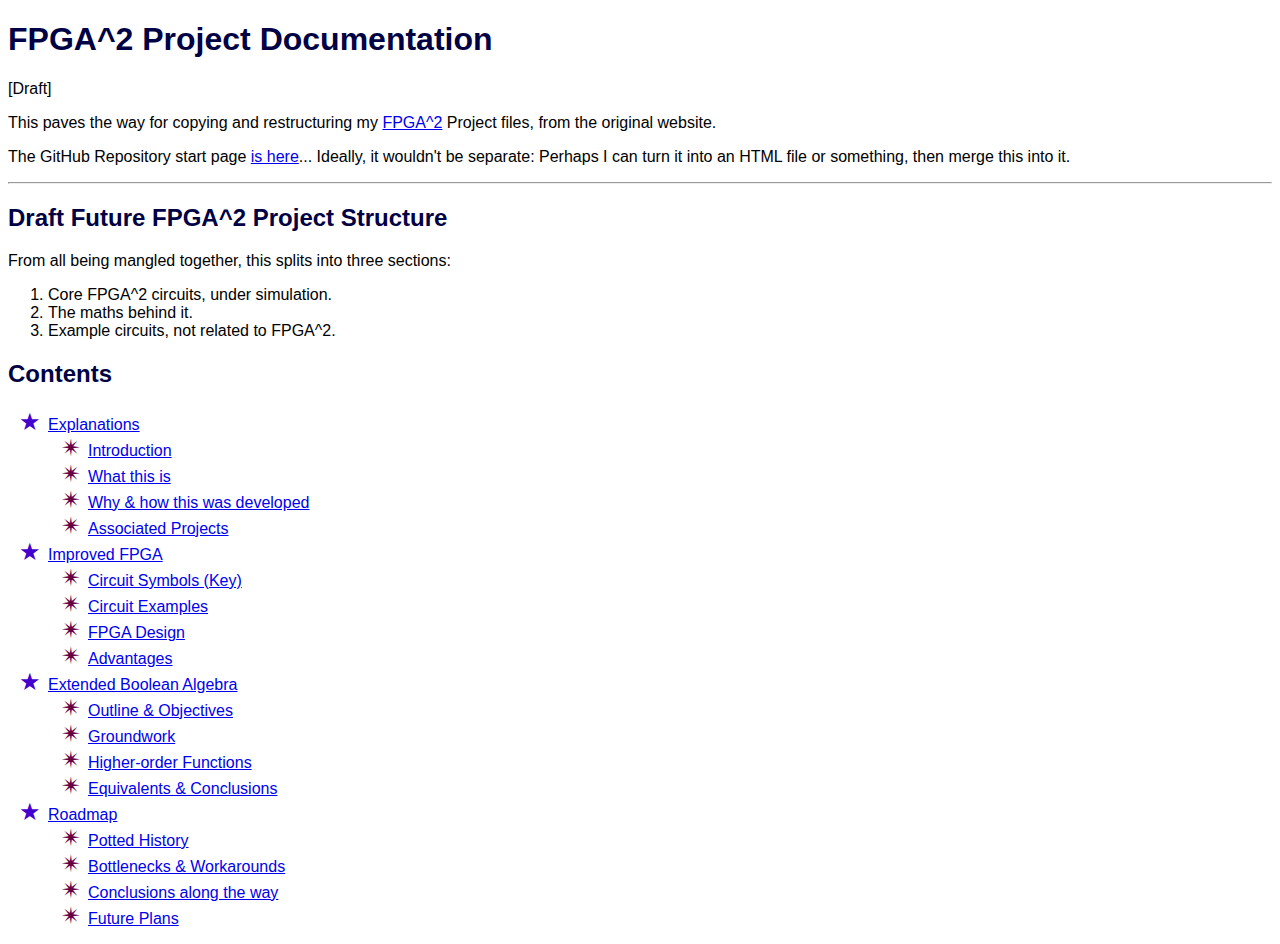
<file: docs/index.html>
<!DOCTYPE html>
<HTML lang="en-GB"><HEAD>
<!--Online name /FPGA/docs/index.html-->
<TITLE>Main Documentation</TITLE>
<META charset="utf-8">
<META name="viewport" content="width=device-width, initial-scale=1">
<LINK rel="stylesheet" href="fpga.css" type="text/css">
</HEAD><BODY>
<H1>FPGA^2 Project Documentation</H1> [Draft]

<P>This paves the way for copying and restructuring my
<A href="http://freedom.is/svg">FPGA^2</A> Project files, from the original website.
<P>The GitHub Repository start page <A href="https://github.com/RobinHodson/FPGA">is here</A>...
Ideally, it wouldn't be separate: Perhaps I can turn it into an HTML file or something, then merge this into it.

<HR>

<H2>Draft Future FPGA^2 Project Structure</H2>

<P>From all being mangled together, this splits into three sections:
<OL>
<LI>Core FPGA^2 circuits, under simulation.
<LI>The maths behind it.
<LI>Example circuits, not related to FPGA^2.
</OL>

<H2>Contents</H2>

<UL>

<LI><A href="explain.html">Explanations</A>
<UL>
<LI><A href="explain.html#intro">Introduction</A>
<LI><A href="explain.html#what">What this is</A>
<LI><A href="explain.html#why">Why &amp; how this was developed</A>
<LI><A href="explain.html#associated">Associated Projects</A>
</UL>

<LI><A href="design.html">Improved FPGA</A>
<UL>
<LI><A href="design.html#key">Circuit Symbols (Key)</A>
<LI><A href="design.html#examples">Circuit Examples</A>
<LI><A href="design.html#design">FPGA Design</A>
<LI><A href="design.html#advantages">Advantages</A>
</UL>

<LI><A href="algebra.html">Extended Boolean Algebra</A>
<UL>
<LI><A href="algebra.html#objectives">Outline &amp; Objectives</A>
<LI><A href="algebra.html#groundwork">Groundwork</A>
<LI><A href="algebra.html#higher">Higher-order Functions</A>
<LI><A href="algebra.html#conclusions">Equivalents &amp; Conclusions</A>
</UL>

<LI><A href="roadmap.html">Roadmap</A>
<UL>
<LI><A href="roadmap.html#history">Potted History</A>
<LI><A href="roadmap.html#bottlenecks">Bottlenecks &amp; Workarounds</A>
<LI><A href="roadmap.html#conclusions">Conclusions along the way</A>
<LI><A href="roadmap.html#future">Future Plans</A>
</UL>

</UL>

</BODY></HTML>
</file>
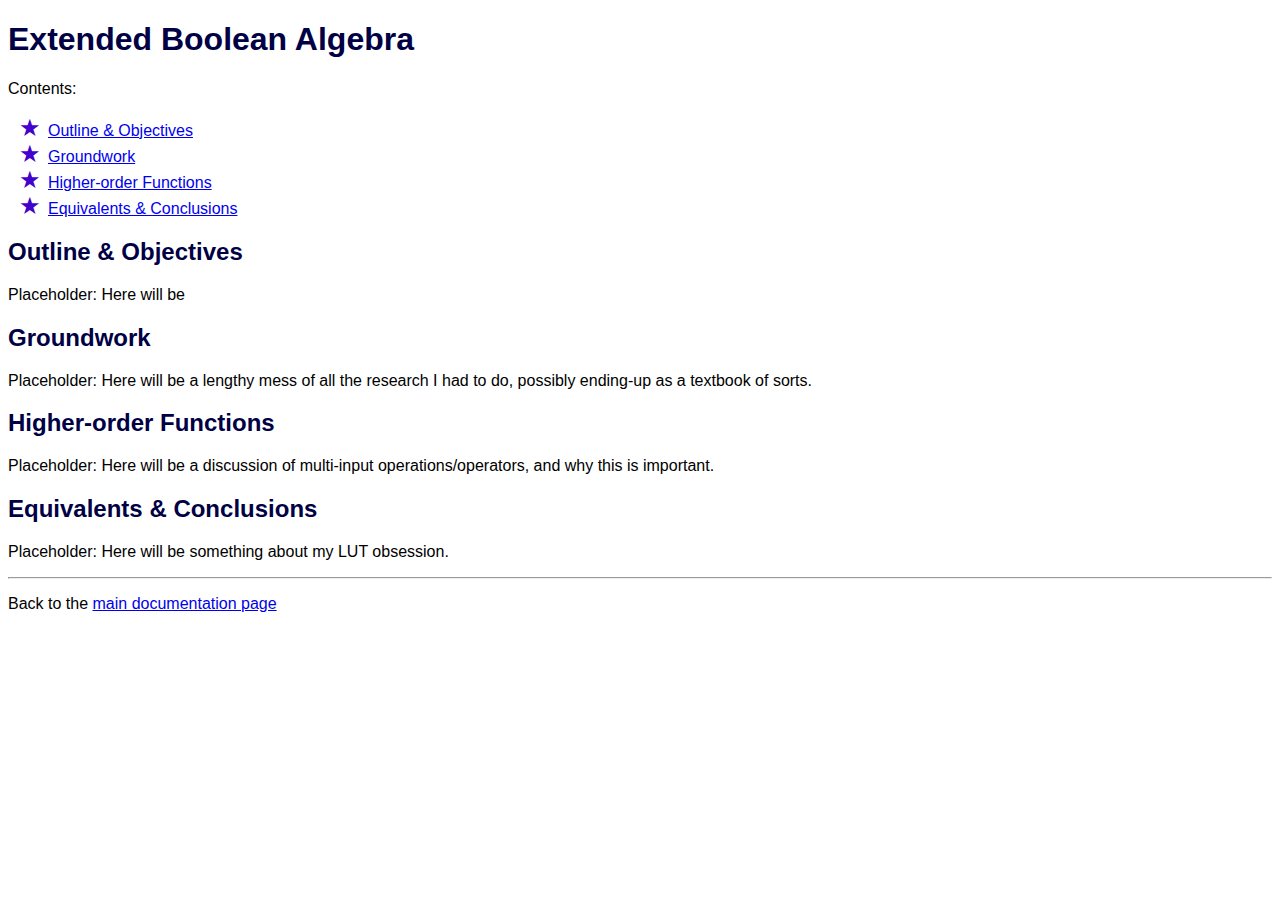
<file: docs/algebra.html>
<!DOCTYPE html>
<HTML lang="en-GB"><HEAD>
<!--Online name /FPGA/docs/algebra.html-->
<TITLE>Algebraic story</TITLE>
<META charset="utf-8">
<META name="viewport" content="width=device-width, initial-scale=1">
<LINK rel="stylesheet" href="fpga.css" type="text/css">
</HEAD><BODY>
<H1>Extended Boolean Algebra</H1>
<P>Contents:
<UL>
<LI><A href="#objectives">Outline &amp; Objectives</A>
<LI><A href="#groundwork">Groundwork</A>
<LI><A href="#higher">Higher-order Functions</A>
<LI><A href="#conclusions">Equivalents &amp; Conclusions</A>
</UL>
<H2 id="objectives">Outline &amp; Objectives</H2>
<P>Placeholder: Here will be
<H2 id="groundwork">Groundwork</H2>
<P>Placeholder: Here will be a lengthy mess of all the research I had to do,
possibly ending-up as a textbook of sorts.
<H2 id="higher">Higher-order Functions</H2>
<P>Placeholder: Here will be a discussion of multi-input
operations/operators, and why this is important.
<H2 id="conclusions">Equivalents &amp; Conclusions</H2>
<P>Placeholder: Here will be something about my
<ABBR title="LookUp Table">LUT</ABBR> obsession.
<HR><P>Back to the <A href="./">main documentation page</A>
</BODY></HTML>
</file>
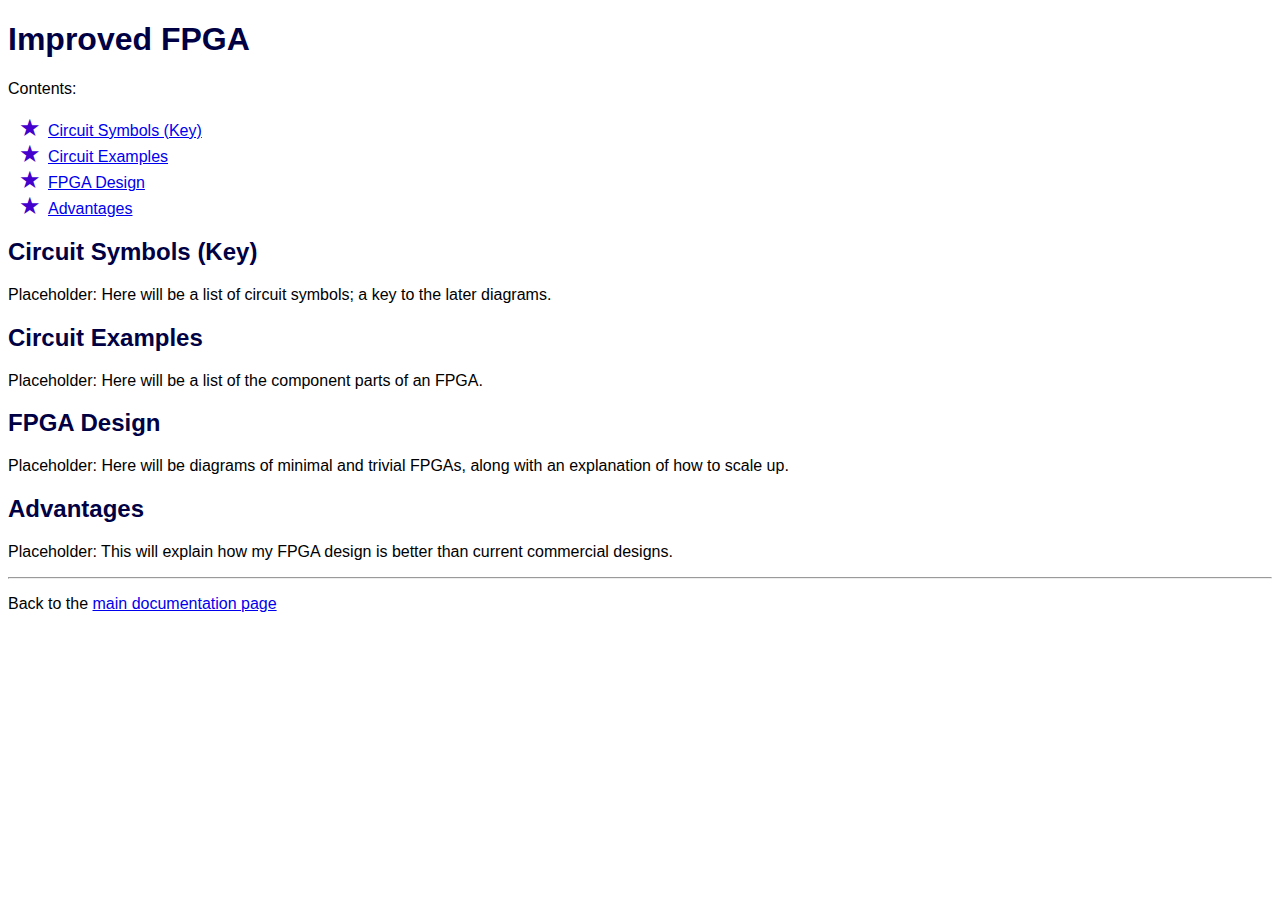
<file: docs/design.html>
<!DOCTYPE html>
<HTML lang="en-GB"><HEAD>
<!--Online name /FPGA/docs/design.html-->
<TITLE>The design</TITLE>
<META charset="utf-8">
<META name="viewport" content="width=device-width, initial-scale=1">
<LINK rel="stylesheet" href="fpga.css" type="text/css">
</HEAD><BODY>
<H1>Improved FPGA</H1>
<P>Contents:
<UL>
<LI><A href="#key">Circuit Symbols (Key)</A>
<LI><A href="#examples">Circuit Examples</A>
<LI><A href="#design">FPGA Design</A>
<LI><A href="#advantages">Advantages</A>
</UL>
<H2 id="key">Circuit Symbols (Key)</H2>
<P>Placeholder: Here will be a list of circuit symbols; a key to the later
diagrams.
<H2 id="examples">Circuit Examples</H2>
<P>Placeholder: Here will be a list of the component parts of an FPGA.
<H2 id="design">FPGA Design</H2>
<P>Placeholder: Here will be diagrams of minimal and trivial FPGAs, along
with an explanation of how to scale up.
<H2 id="advantages">Advantages</H2>
<P>Placeholder: This will explain how my FPGA design is better than current
commercial designs.
<HR><P>Back to the <A href="./">main documentation page</A>
</BODY></HTML>
</file>
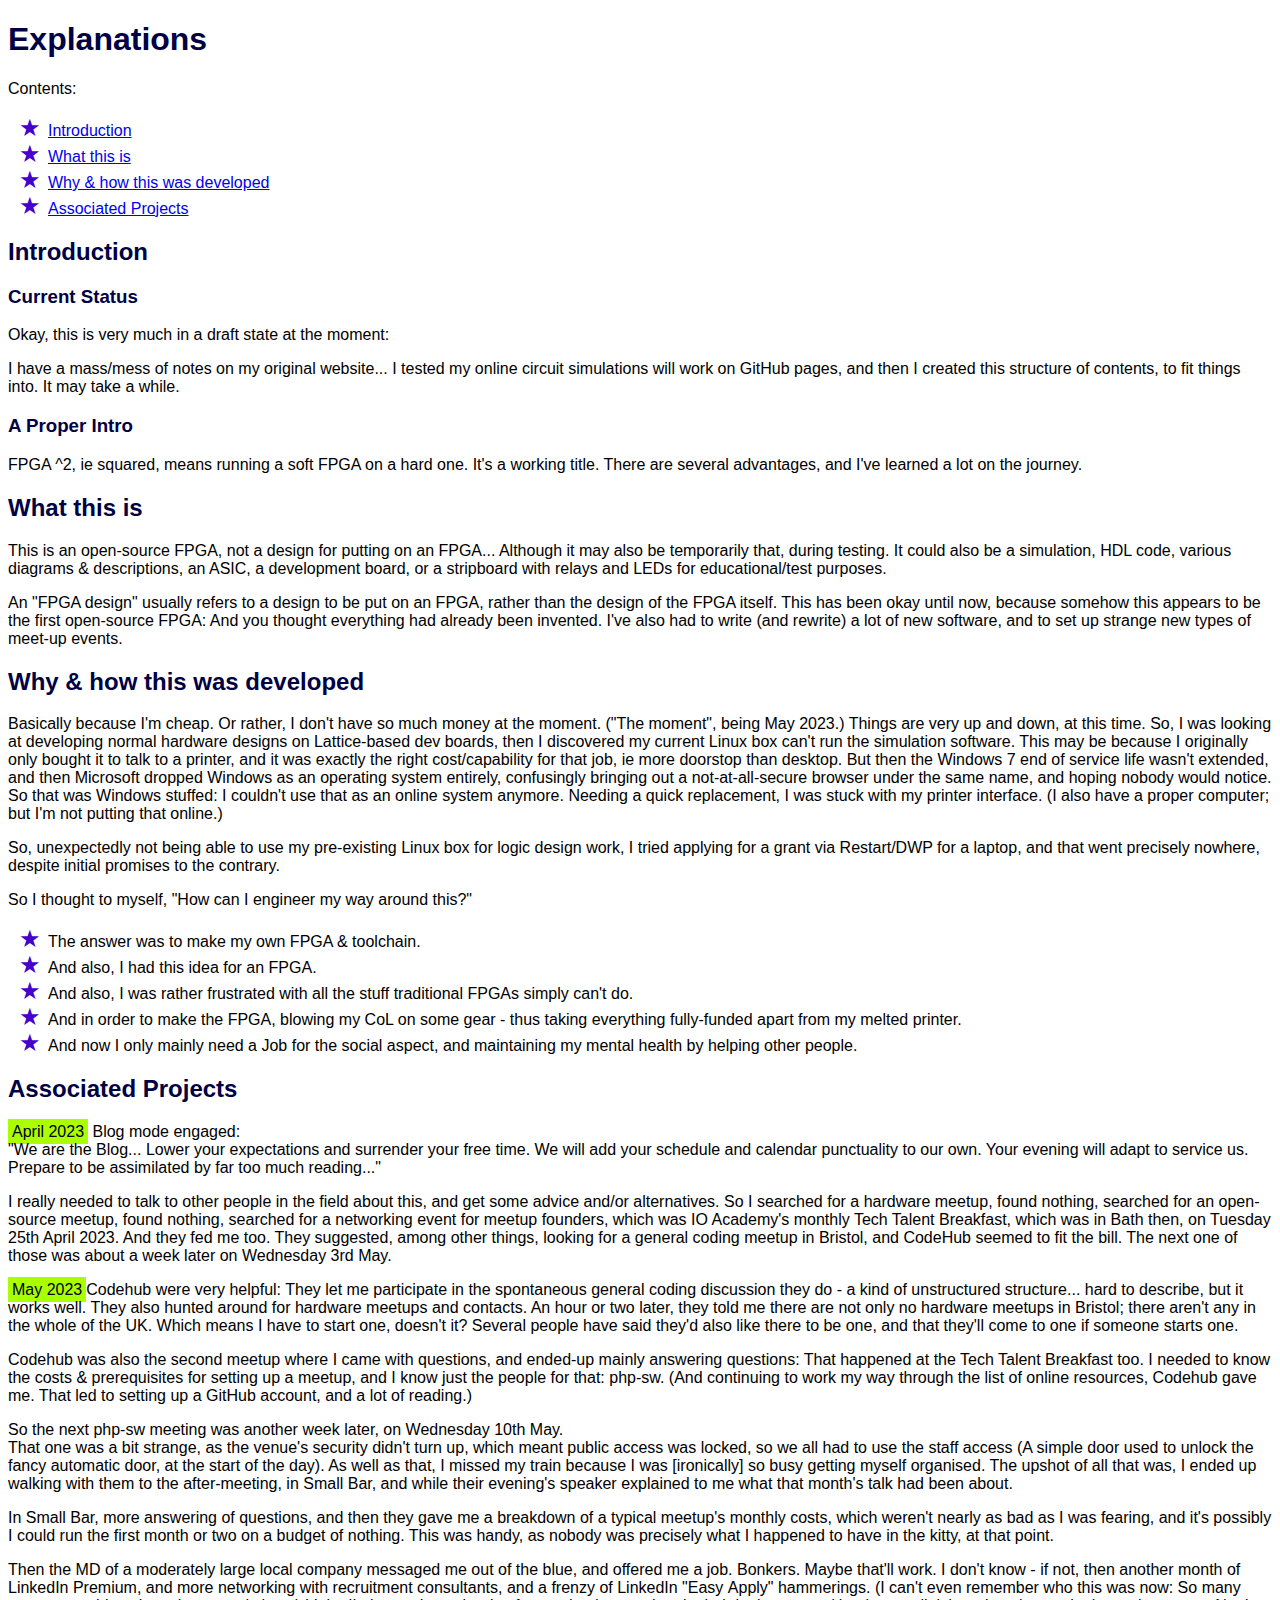
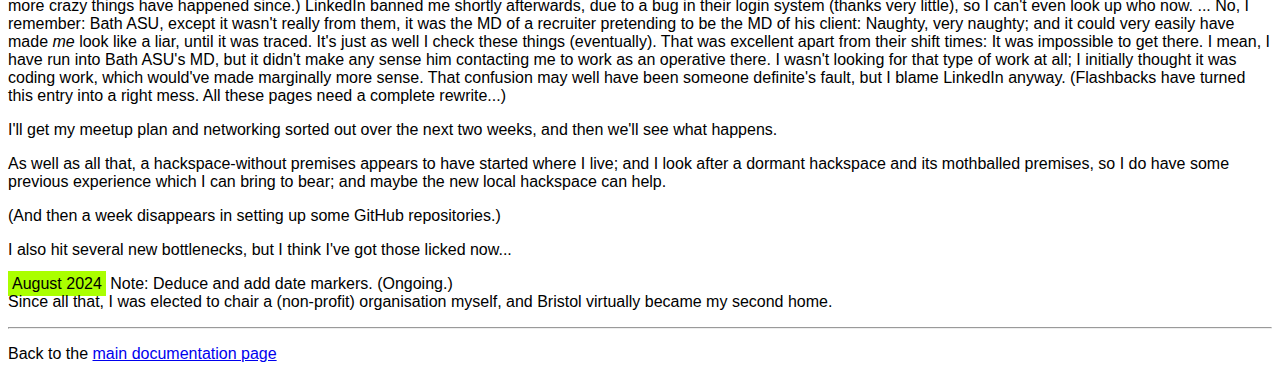
<file: docs/explain.html>
<!DOCTYPE html>
<HTML lang="en-GB"><HEAD>
<!--Online name /FPGA/docs/explain.html-->
<TITLE>Introductory bits</TITLE>
<META charset="utf-8">
<META name="viewport" content="width=device-width, initial-scale=1">
<LINK rel="stylesheet" href="fpga.css" type="text/css">
<STYLE>
SPAN{background:#AF0;padding:4px}
</STYLE>
</HEAD><BODY>
<H1>Explanations</H1>
<P>Contents:
<UL>
<LI><A href="#intro">Introduction</A>
<LI><A href="#what">What this is</A>
<LI><A href="#why">Why &amp; how this was developed</A>
<LI><A href="#associated">Associated Projects</A>
</UL>
<H2 id="intro">Introduction</H2>

<H3>Current Status</H3>
<P>Okay, this is very much in a draft state at the moment:
<P>I have a mass/mess of notes on my original website... I tested my online
circuit simulations will work on GitHub pages, and then I created this structure
of contents, to fit things into. It may take a while.

<H3>A Proper Intro</H3>
<P>FPGA ^2, ie squared, means running a soft FPGA on a hard one. It's a
working title. There are several advantages, and I've learned a lot on the
journey.

<H2 id="what">What this is</H2>
<P>This is an open-source FPGA, not a design for putting on an FPGA...
Although it may also be temporarily that, during testing. It could also be a
simulation, HDL code, various diagrams &amp; descriptions, an ASIC, a
development board, or a stripboard with relays and LEDs for educational/test
purposes.
<P>An &quot;FPGA design&quot; usually refers to a design to be put on an
FPGA, rather than the design of the FPGA itself. This has been okay until
now, because somehow this appears to be the first open-source FPGA: And you
thought everything had already been invented. I've also had to write (and
rewrite) a lot of new software, and to set up strange new types of meet-up
events.

<H2 id="why">Why &amp; how this was developed</H2>
<P>Basically because I'm cheap. Or rather, I don't have so much money at the
moment. (&quot;The moment&quot;, being May 2023.) Things are very up and
down, at this time. So, I was looking at developing normal hardware designs
on Lattice-based dev boards, then I discovered my current Linux box can't run
the simulation software. This may be because I originally only bought it to
talk to a printer, and it was exactly the right cost/capability for that job,
ie more doorstop than desktop. But then the Windows&nbsp;7 end of service life wasn't
extended, and then Microsoft dropped Windows as an operating system entirely,
confusingly bringing out a not-at-all-secure browser under the same name, and
hoping nobody would notice. So that was Windows stuffed: I couldn't use that
as an online system anymore. Needing a quick replacement, I was stuck with my
printer interface. (I also have a proper computer; but I'm not putting that
online.)
<P>So, unexpectedly not being able to use my pre-existing Linux box for logic
design work, I tried applying for a grant via Restart/DWP for a laptop, and that went
precisely nowhere, despite initial promises to the contrary.
<P>So I thought to myself, &quot;How can I engineer my way around this?&quot;
<UL>
<LI>The answer was to make my own FPGA &amp; toolchain.
<LI>And also, I had this idea for an FPGA.
<LI>And also, I was rather frustrated with all the stuff traditional FPGAs
simply can't do.
<LI>And in order to make the FPGA, blowing my CoL on some gear - thus taking
everything fully-funded apart from my melted printer.
<LI>And now I only mainly need a Job for the social aspect, and maintaining my mental
health by helping other people.
</UL>


<H2 id="associated">Associated Projects</H2>

<P><SPAN>April 2023</SPAN> Blog mode engaged:
<BR>&quot;We are the Blog... Lower your expectations and surrender your free
time. We will add your schedule and calendar punctuality to our own. Your
evening will adapt to service us. Prepare to be assimilated by far too much
reading...&quot;

<P>I really needed to talk to other people in the field about this, and get
some advice and/or alternatives. So I searched for a hardware meetup, found
nothing, searched for an open-source meetup, found nothing, searched for a
networking event for meetup founders, which was IO Academy's monthly Tech
Talent Breakfast, which was in Bath then, on Tuesday 25th April 2023. And
they fed me too. They suggested, among other things, looking for a general
coding meetup in Bristol, and CodeHub seemed to fit the bill. The next one of
those was about a week later on Wednesday 3rd May.

<P><SPAN>May 2023</SPAN>Codehub were very helpful: They let me participate in the
spontaneous general coding discussion they do - a kind of unstructured structure... hard
to describe, but it works well. They also hunted around for hardware meetups
and contacts. An hour or two later, they told me there are not only no
hardware meetups in Bristol; there aren't any in the whole of the UK. Which
means I have to start one, doesn't it? Several people have said they'd also
like there to be one, and that they'll come to one if someone starts one.

<P>Codehub was also the second meetup where I came with questions, and
ended-up mainly answering questions: That happened at the Tech Talent
Breakfast too. I needed to know the costs &amp; prerequisites for setting up
a meetup, and I know just the people for that: php-sw. (And continuing to
work my way through the list of online resources, Codehub gave me. That led
to setting up a GitHub account, and a lot of reading.)

<P>So the next php-sw meeting was another week later, on Wednesday 10th May.
<BR>That one was a bit strange, as the venue's security didn't turn up, which
meant public access was locked, so we all had to use the staff access (A simple door 
used to
unlock the fancy automatic door, at the start of the day). As
well as that, I missed my train because I was [ironically] so busy getting
myself organised. The upshot of all that was, I ended up walking with them to
the after-meeting, in Small Bar, and while their evening's speaker explained
to me what that month's talk had been about.

<P>In Small Bar, more answering of questions, and then they gave me a
breakdown of a typical meetup's monthly costs, which weren't nearly as bad as
I was fearing, and it's possibly I could run the first month or two on a
budget of nothing. This was handy, as nobody was precisely what I happened to
have in the kitty, at that point.

<P>Then the MD of a moderately large local company messaged me out of the
blue, and offered me a job. Bonkers. Maybe that'll work. I don't know - if
not, then another month of LinkedIn Premium, and more networking with
recruitment consultants, and a frenzy of LinkedIn &quot;Easy&nbsp;Apply&quot;
hammerings. (I can't even remember who this was now: So many more crazy
things have happened since.) LinkedIn banned me shortly afterwards, due to
a bug in their login system (thanks very little), so I can't even look up
who now. ... No, I remember: Bath ASU, except it wasn't really from them,
it was the MD of a recruiter pretending to be the MD of his client: Naughty,
very naughty; and it could very easily have made <I>me</I> look like a liar, until 
it was traced. It's just as well I check these things (eventually). That was
excellent apart from their shift times: It was impossible to get there. I mean, I 
have run into Bath ASU's MD, but it didn't make any sense him contacting me to work 
as an operative there. I wasn't looking for that type of work at all; I initially 
thought it was coding work, which would've made marginally more sense. That confusion 
may well have been someone definite's fault, but I blame LinkedIn anyway.
(Flashbacks have turned this entry into a right mess. All these pages need a
complete rewrite...)

<P>I'll get my meetup plan and networking sorted out over the next two weeks,
and then we'll see what happens.

<P>As well as all that, a hackspace-without premises appears to have started
where I live; and I look after a dormant hackspace and its mothballed premises,
so I do have some previous experience which I can bring to bear; and maybe
the new local hackspace can help.

<P>(And then a week disappears in setting up some GitHub repositories.)

<P>I also hit several new bottlenecks, but I think I've got those licked now...

<P><SPAN>August 2024</SPAN> Note: Deduce and add date markers. (Ongoing.)
<BR>Since all that, I was elected to chair a (non-profit) organisation myself, and 
Bristol
virtually became my second home.

<HR><P>Back to the <A href="./">main documentation page</A>
</BODY></HTML>
</file>
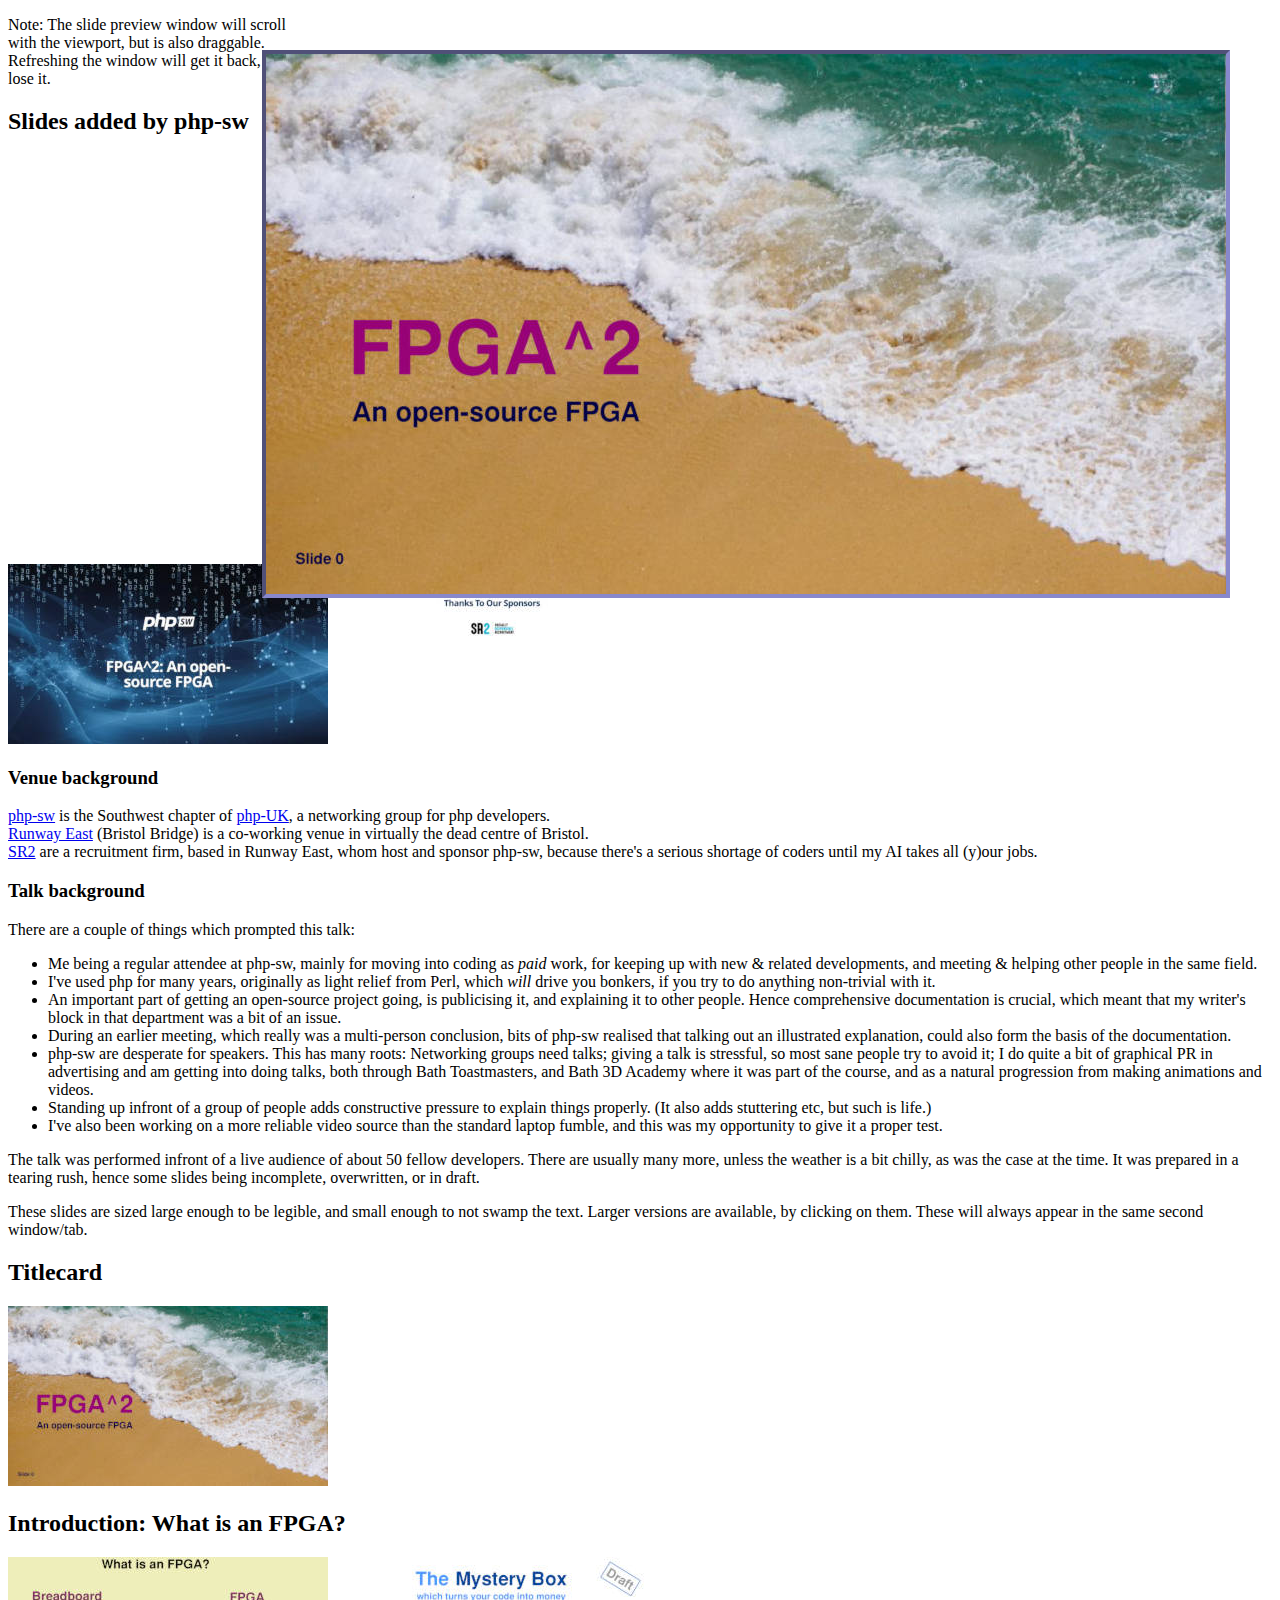
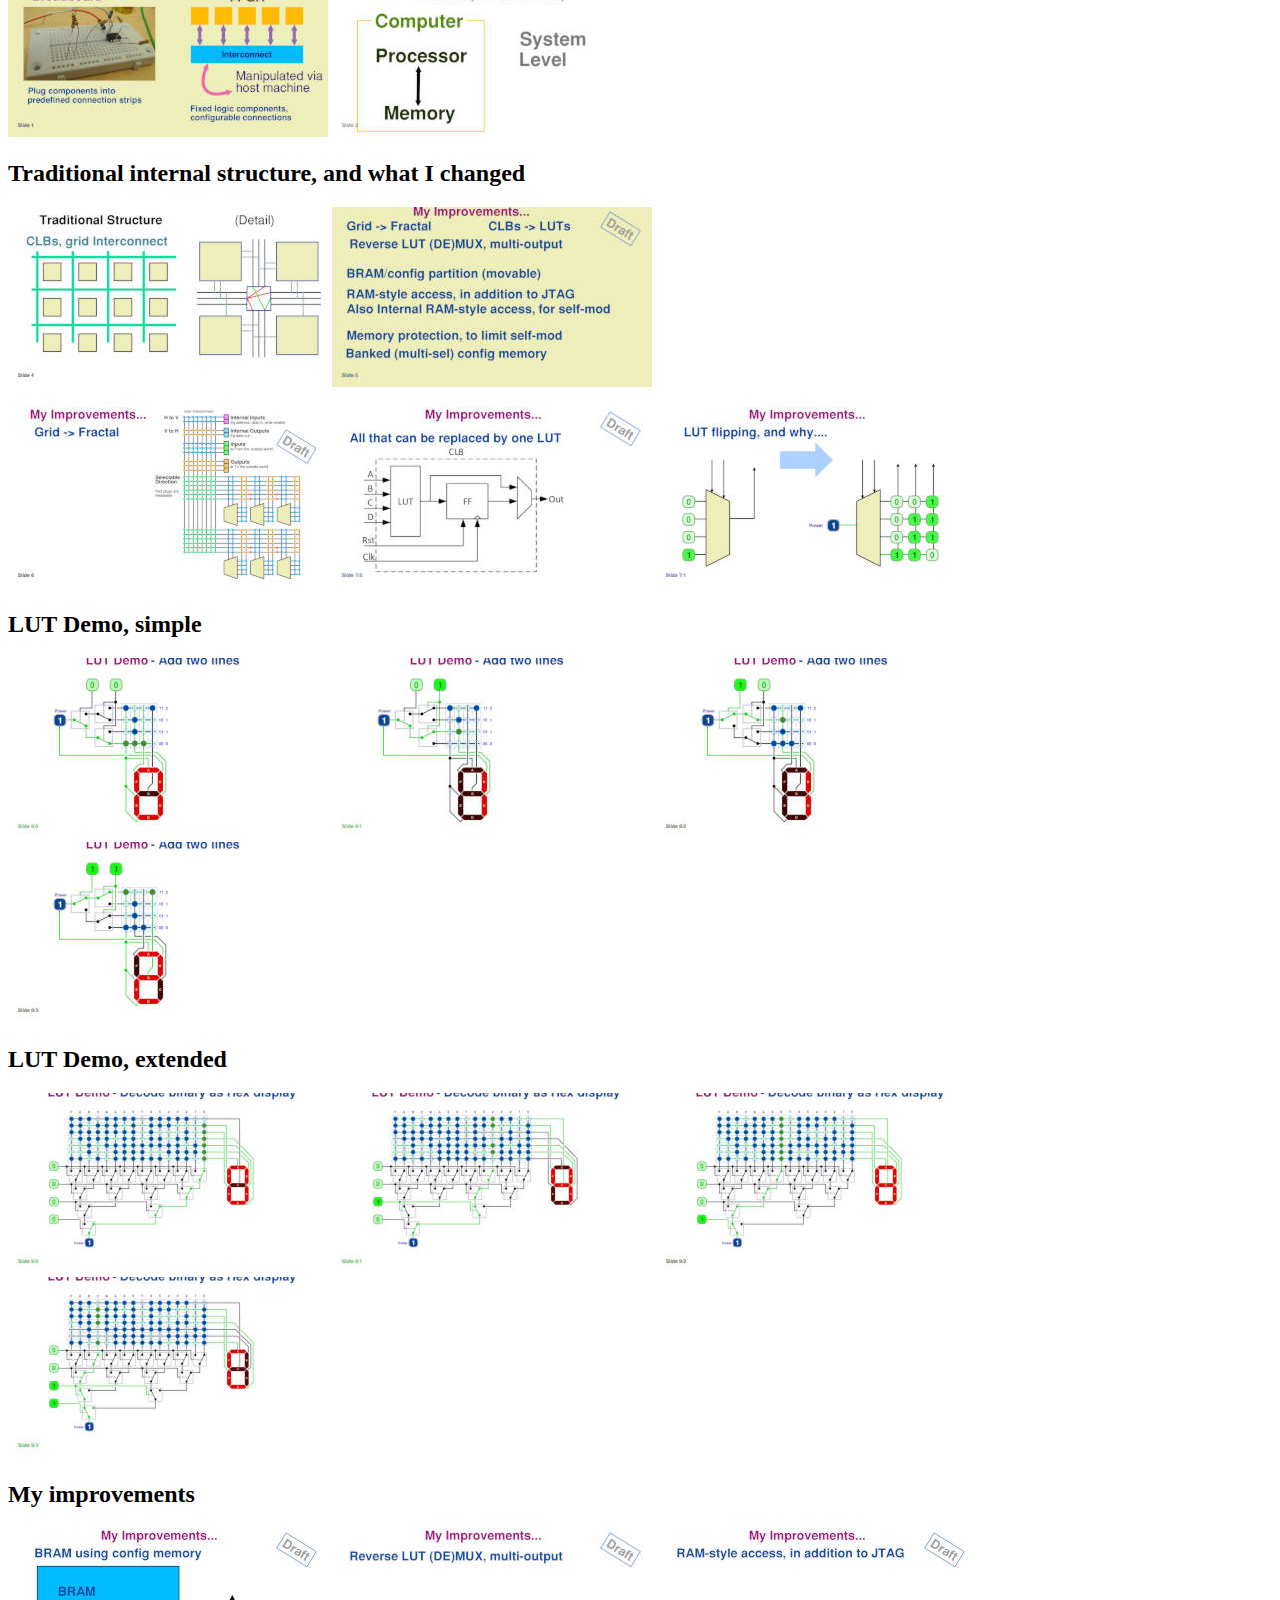
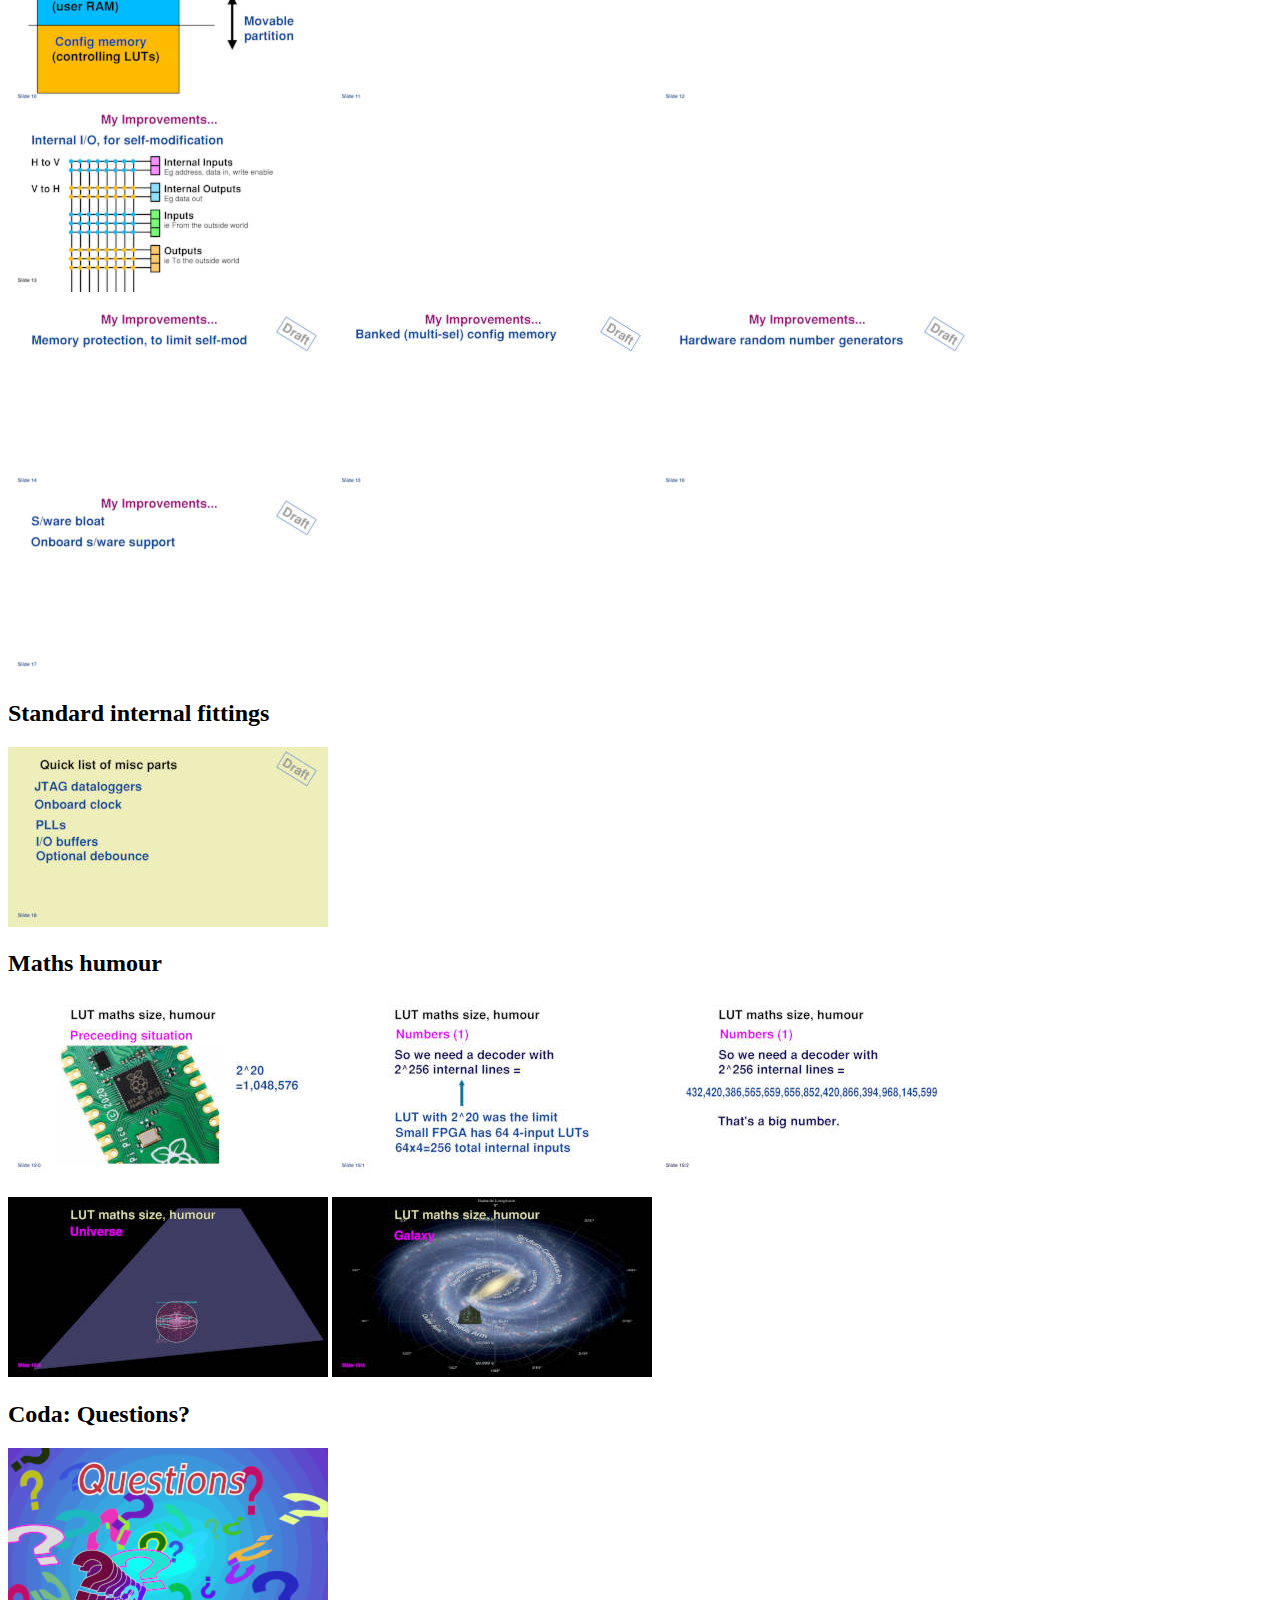
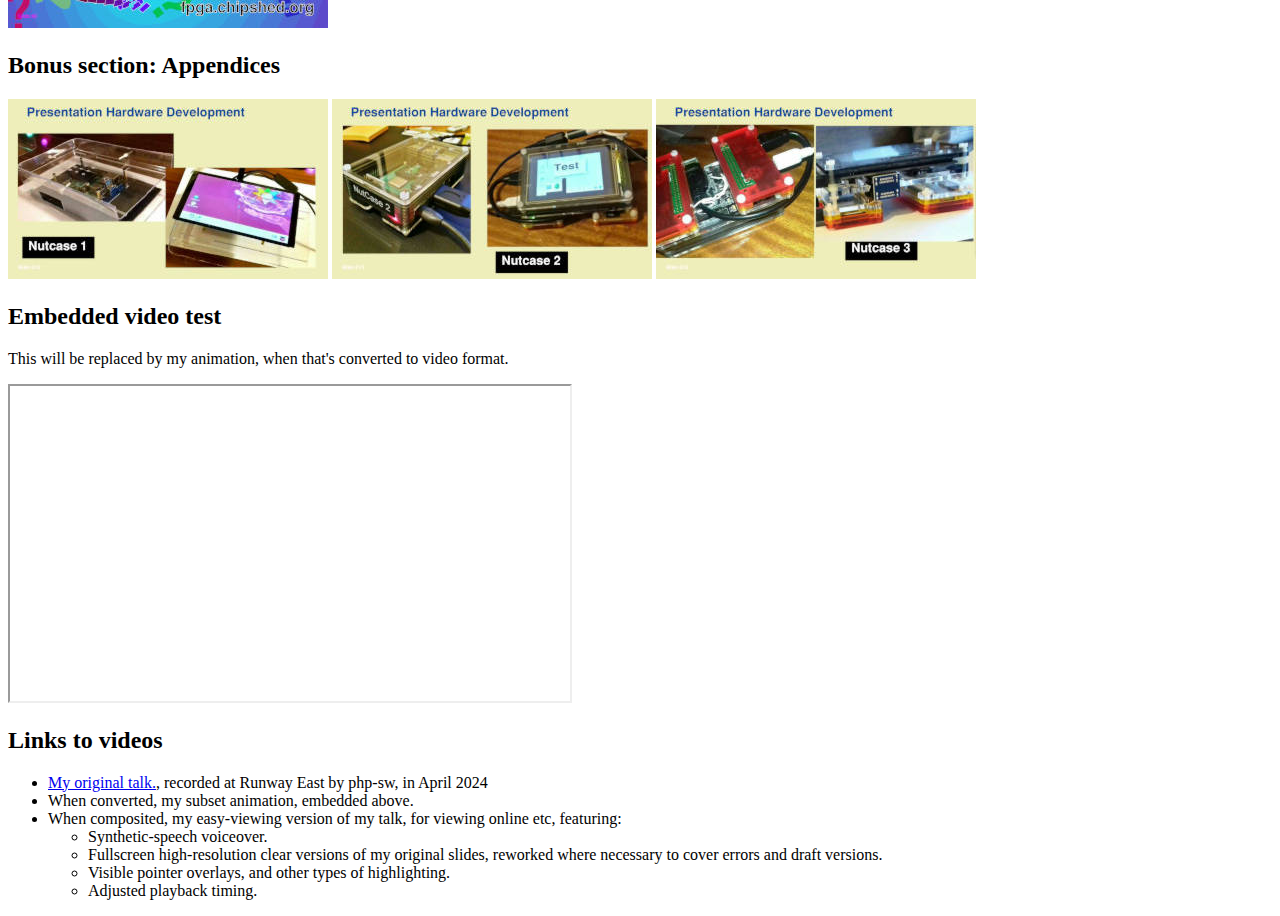
<file: docs/insertable.html>
<!DOCTYPE html>
<HTML lang="en-GB" dir="ltr"><HEAD>
<META charset="utf-8">
<!--NEEDS MERGING INTO TALKSTART, NEXT.-->
<STYLE>
#preview{
/*position:absolute;*/
right:50px;top:50px;
width:960px;height:540px;cursor:move;
border:4px inset #88c;

/* This means preview window is draggable and sticky simultaneously: */
position:sticky;float:right;
}
</STYLE><SCRIPT>

function startDrag(e){
if(!e) var e=window.event;

// MsIE workaround:
var targ=e.target?e.target:e.srcElement;

if (targ.id!='preview') return;
offsetX=e.clientX;
offsetY=e.clientY;
if(!targ.style.right) targ.style.right='50px';
if(!targ.style.top) targ.style.top='50px';
coordX=parseInt(targ.style.right);
coordY=parseInt(targ.style.top);

drag=true;
document.onmousemove=dragDiv;
}
function dragDiv(e){
if(!drag){return};
if(!e){var e=window.event};
var targ=document.getElementById('preview');
targ.style.right=coordX-e.clientX+offsetX+'px';
targ.style.top=coordY+e.clientY-offsetY+'px';
return false;
}
function stopDrag(){
drag=false;
}
window.onload=function(){
document.onmousedown=startDrag;
document.onmouseup=stopDrag;
}


function cI(tsc){
tsc=tsc.src.replace(/^.*[\\/]/,'');
tlen=tsc.length;
tsc=tsc.substring(0,tlen-5);
document.getElementById('preview').src='slides/'+tsc+'h.jpg';
}

</SCRIPT>
<TITLE>SLIDES INSERT TEST</TITLE>
</HEAD><BODY>
<IMG src="slides/s000_000-00h.jpg" alt="" draggable="yes" id="preview" width="960" height="540">
<P>Note: The slide preview window will scroll with the viewport, but is also draggable.
Refreshing the window will get it back, if you lose it.

<H2>Slides added by php-sw</H2>
<P><IMG onclick="cI(this)" src="slides/php_sw_m.jpg" width="320" height="180" alt="php-sw testcard"></A>
<IMG onclick="cI(this)" src="slides/sponsors_m.jpg" width="320" height="180" alt="php-sw's sponsors, not mine"></A>

<H3>Venue background</H3>
<P><A href="https://phpsw.uk/">php-sw</A> is the Southwest chapter of
<A href="https://www.phpconference.co.uk/">php-UK</A>, a networking group for php developers.

<BR><A href="https://runwayea.st/locations/bristol-bridge">Runway East</A> (Bristol 
Bridge) is a co-working venue in virtually the dead centre of Bristol.

<BR><A href="https://sr2rec.com/">SR2</A> are a recruitment firm, based in Runway 
East, whom host and sponsor php-sw, because there's a serious shortage of coders
until my AI takes all (y)our jobs.

<H3>Talk background</H3>
<P>There are a couple of things which prompted this talk:

<UL>
<LI>Me being a regular attendee at php-sw, mainly for moving into coding as <I>paid</I> 
work, for keeping up with new &amp; related developments, and meeting &amp; helping 
other people in the same field.
<LI>I've used php for many years, originally as light relief from Perl, which <I>will</I> 
drive you bonkers, if you try to do anything non-trivial with it.
<LI>An important part of getting an open-source project going, is publicising it, 
and explaining it to other people. Hence comprehensive documentation is crucial, 
which meant that my writer's block in that department was a bit of an issue.
<LI>During an earlier meeting, which really was a multi-person conclusion, bits of 
php-sw realised that talking out an illustrated explanation, could also form the 
basis of the documentation.
<LI>php-sw are desperate for speakers. This has many roots: Networking groups need 
talks; giving a talk is stressful, so most sane people try to avoid it; I do quite 
a bit of graphical PR in advertising and am getting into doing talks, both through 
Bath Toastmasters, and Bath 3D Academy where it was part of the course, and as a 
natural progression from making animations and videos.
<LI>Standing up infront of a group of people adds constructive pressure to explain 
things properly. (It also adds stuttering etc, but such is life.)
<LI>I've also been working on a more reliable video source than the standard laptop 
fumble, and this was my opportunity to give it a proper test.
</UL>

<P>The talk was performed infront of a live audience of about 50 fellow developers. 
There are usually many more, unless the weather is a bit chilly, as was the case 
at the time. It was prepared in a tearing rush, hence some slides being incomplete, 
overwritten, or in draft.

<P>These slides are sized large enough to be legible, and small enough to not swamp 
the text. Larger versions are available, by clicking on them. These will always appear 
in the same second window/tab.

<H2>Titlecard</H2>
<P><IMG onclick="cI(this)" src="slides/s000_000-00m.jpg" width="320" height="180" alt="My titlecard"></A>
<H2>Introduction: What is an FPGA?</H2>
<P><IMG onclick="cI(this)" src="slides/s001_000-01m.jpg" width="320" height="180" alt="">
<IMG onclick="cI(this)" src="slides/s002_000-02m.jpg" width="320" height="180" alt="">
<H2>Traditional internal structure, and what I changed</H2>
<P><IMG onclick="cI(this)" src="slides/s004_000-52m.jpg" width="320" height="180" alt="">
<IMG onclick="cI(this)" src="slides/s005_000-53m.jpg" width="320" height="180" alt="">
<P><IMG onclick="cI(this)" src="slides/s006_000-54m.jpg" width="320" height="180" alt="">
<IMG onclick="cI(this)" src="slides/s007_000-55m.jpg" width="320" height="180" alt="">
<IMG onclick="cI(this)" src="slides/s007_001-56m.jpg" width="320" height="180" alt="">
<H2>LUT Demo, simple</H2>
<P><IMG onclick="cI(this)" src="slides/s008_000-57m.jpg" width="320" height="180" alt="">
<IMG onclick="cI(this)" src="slides/s008_001-58m.jpg" width="320" height="180" alt="">
<IMG onclick="cI(this)" src="slides/s008_002-59m.jpg" width="320" height="180" alt="">
<IMG onclick="cI(this)" src="slides/s008_003-60m.jpg" width="320" height="180" alt="">
<H2>LUT Demo, extended</H2>
<P><IMG onclick="cI(this)" src="slides/s009_000-61m.jpg" width="320" height="180" alt="">
<IMG onclick="cI(this)" src="slides/s009_001-62m.jpg" width="320" height="180" alt="">
<IMG onclick="cI(this)" src="slides/s009_002-00m.jpg" width="320" height="180" alt="">
<IMG onclick="cI(this)" src="slides/s009_003-01m.jpg" width="320" height="180" alt="">
<H2>My improvements</H2>
<P><IMG onclick="cI(this)" src="slides/s010_000-02m.jpg" width="320" height="180" alt="">
<IMG onclick="cI(this)" src="slides/s011_000-03m.jpg" width="320" height="180" alt="">
<IMG onclick="cI(this)" src="slides/s012_000-04m.jpg" width="320" height="180" alt="">
<IMG onclick="cI(this)" src="slides/s013_000-05m.jpg" width="320" height="180" alt="">
<P><IMG onclick="cI(this)" src="slides/s014_000-06m.jpg" width="320" height="180" alt="">
<IMG onclick="cI(this)" src="slides/s015_000-07m.jpg" width="320" height="180" alt="">
<IMG onclick="cI(this)" src="slides/s016_000-08m.jpg" width="320" height="180" alt="">
<IMG onclick="cI(this)" src="slides/s017_000-09m.jpg" width="320" height="180" alt="">
<H2>Standard internal fittings</H2>
<P><IMG onclick="cI(this)" src="slides/s018_000-10m.jpg" width="320" height="180" alt="">
<H2>Maths humour</H2>
<P><IMG onclick="cI(this)" src="slides/s019_000-11m.jpg" width="320" height="180" alt="">
<IMG onclick="cI(this)" src="slides/s019_001-12m.jpg" width="320" height="180" alt="">
<IMG onclick="cI(this)" src="slides/s019_002-13m.jpg" width="320" height="180" alt="">
<P><IMG onclick="cI(this)" src="slides/s019_003-14m.jpg" width="320" height="180" alt="">
<IMG onclick="cI(this)" src="slides/s019_004-15m.jpg" width="320" height="180" alt="">
<H2>Coda: Questions?</H2>
<P><IMG onclick="cI(this)" src="slides/s020_000-16m.jpg" width="320" height="180" alt="">

<H2>Bonus section: Appendices</H2>
<P><IMG onclick="cI(this)" src="slides/s021_000-17m.jpg" width="320" height="180" alt="">
<IMG onclick="cI(this)" src="slides/s021_001-18m.jpg" width="320" height="180" alt="">
<IMG onclick="cI(this)" src="slides/s021_002-19m.jpg" width="320" height="180" alt="">

<H2>Embedded video test</H2>
<P>This will be replaced by my animation, when that's converted to video format.
<P><iframe width="560" height="315" src="https://www.youtube.com/embed/TMfGzMqaWeU?si=-WQCRytMlF6SBENV"
 title="YouTube video player" allowfullscreen="allowfullscreen"
 allow="accelerometer; autoplay; clipboard-write; encrypted-media; gyroscope; picture-in-picture; web-share"
 referrerpolicy="strict-origin-when-cross-origin"></iframe>

<H2>Links to videos</H2>
<UL>
<LI><A href="https://www.youtube.com/watch?v=TMfGzMqaWeU">My original talk.</A>, recorded at Runway East by php-sw, in April 2024
<LI>When converted, my subset animation, embedded above.
<LI>When composited, my easy-viewing version of my talk, for viewing online etc, featuring:
<UL>
<LI>Synthetic-speech voiceover.
<LI>Fullscreen high-resolution clear versions of my original slides, reworked where necessary to cover errors and draft versions.
<LI>Visible pointer overlays, and other types of highlighting.
<LI>Adjusted playback timing.
</UL>
</UL>

</BODY></HTML>
</file>
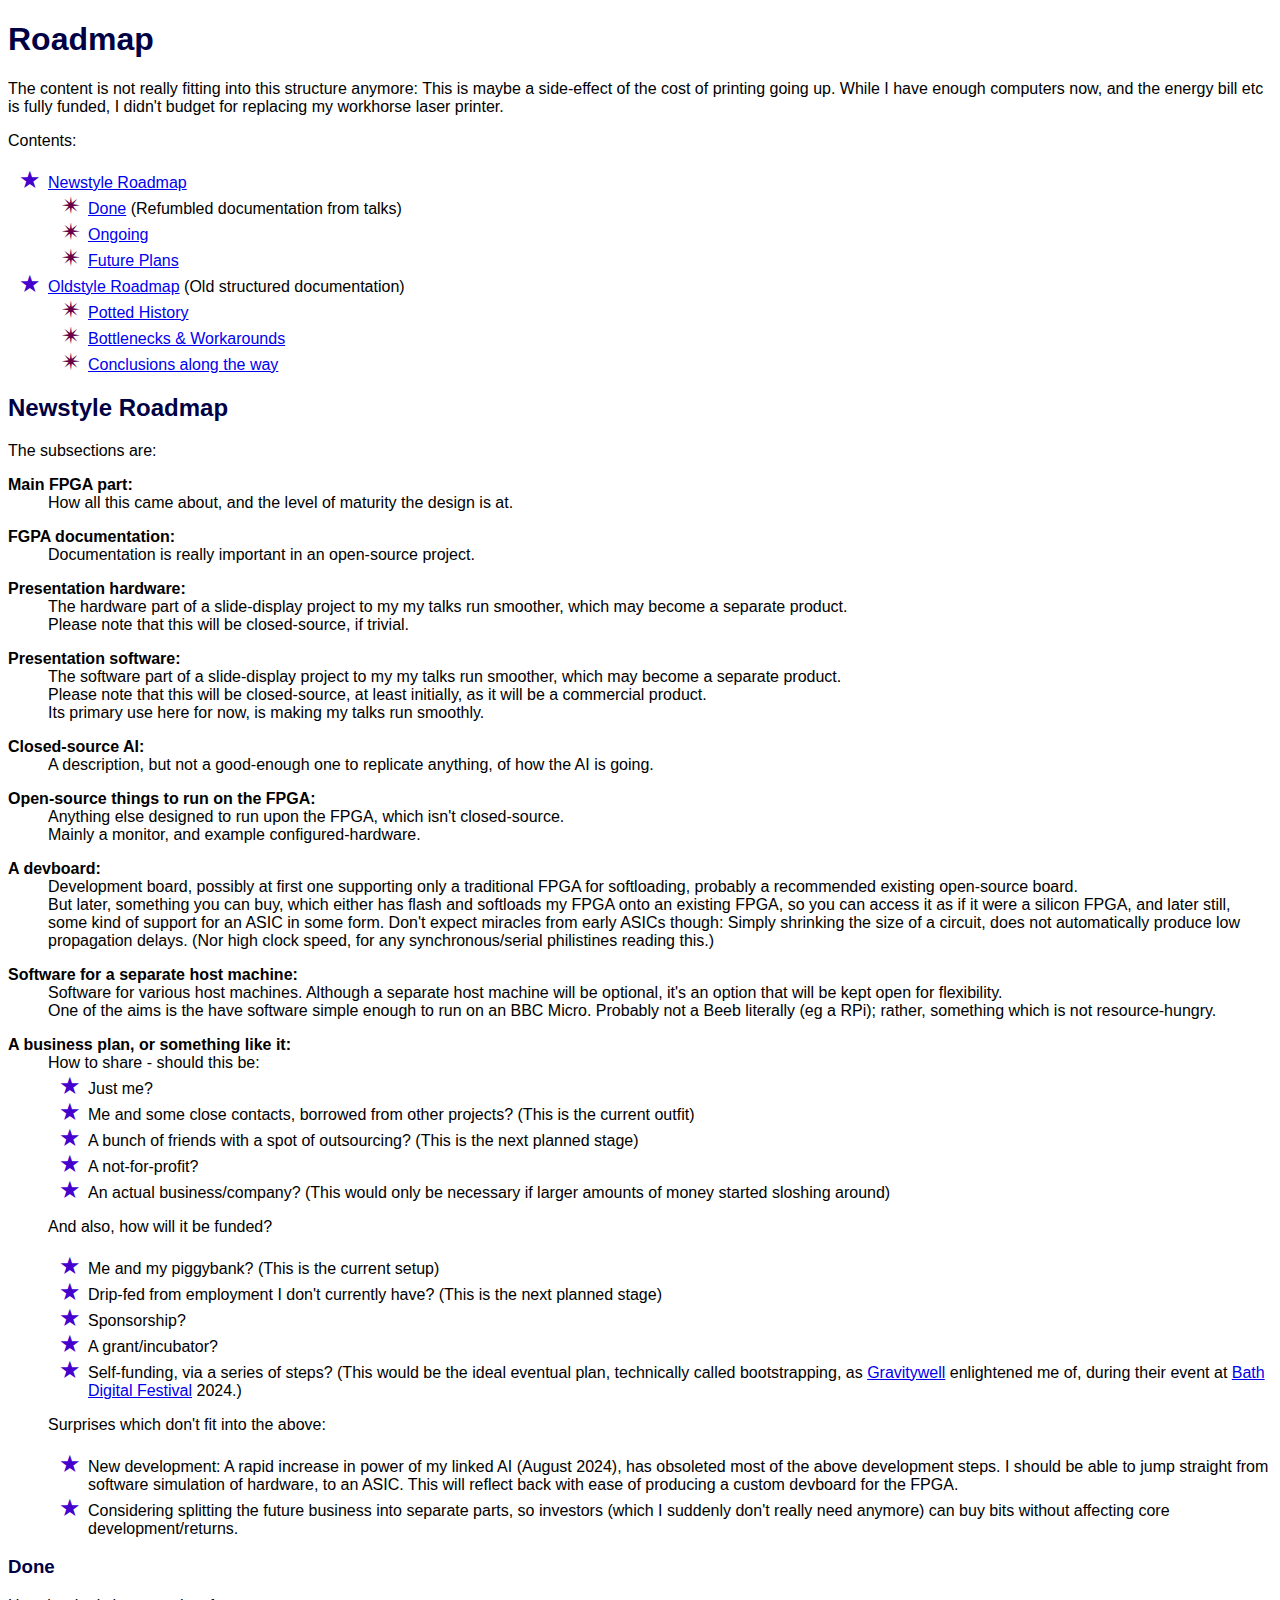
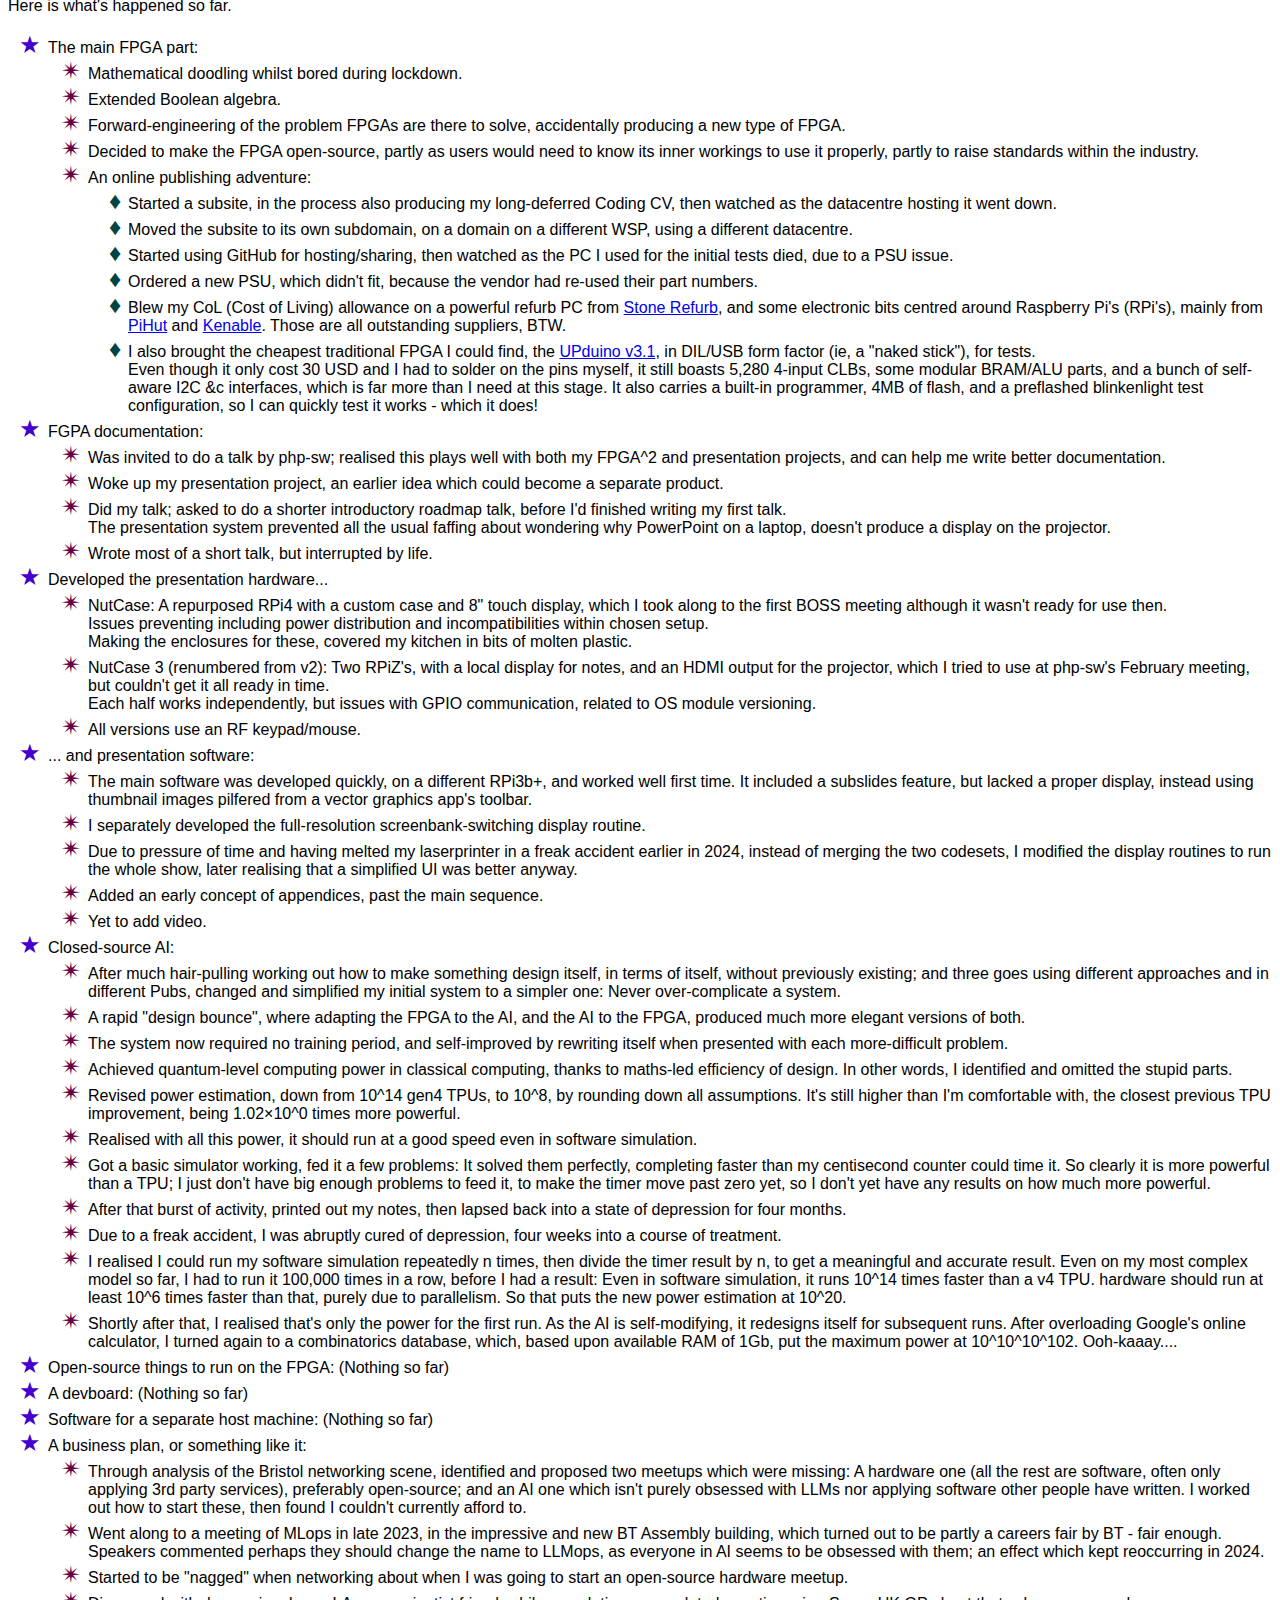
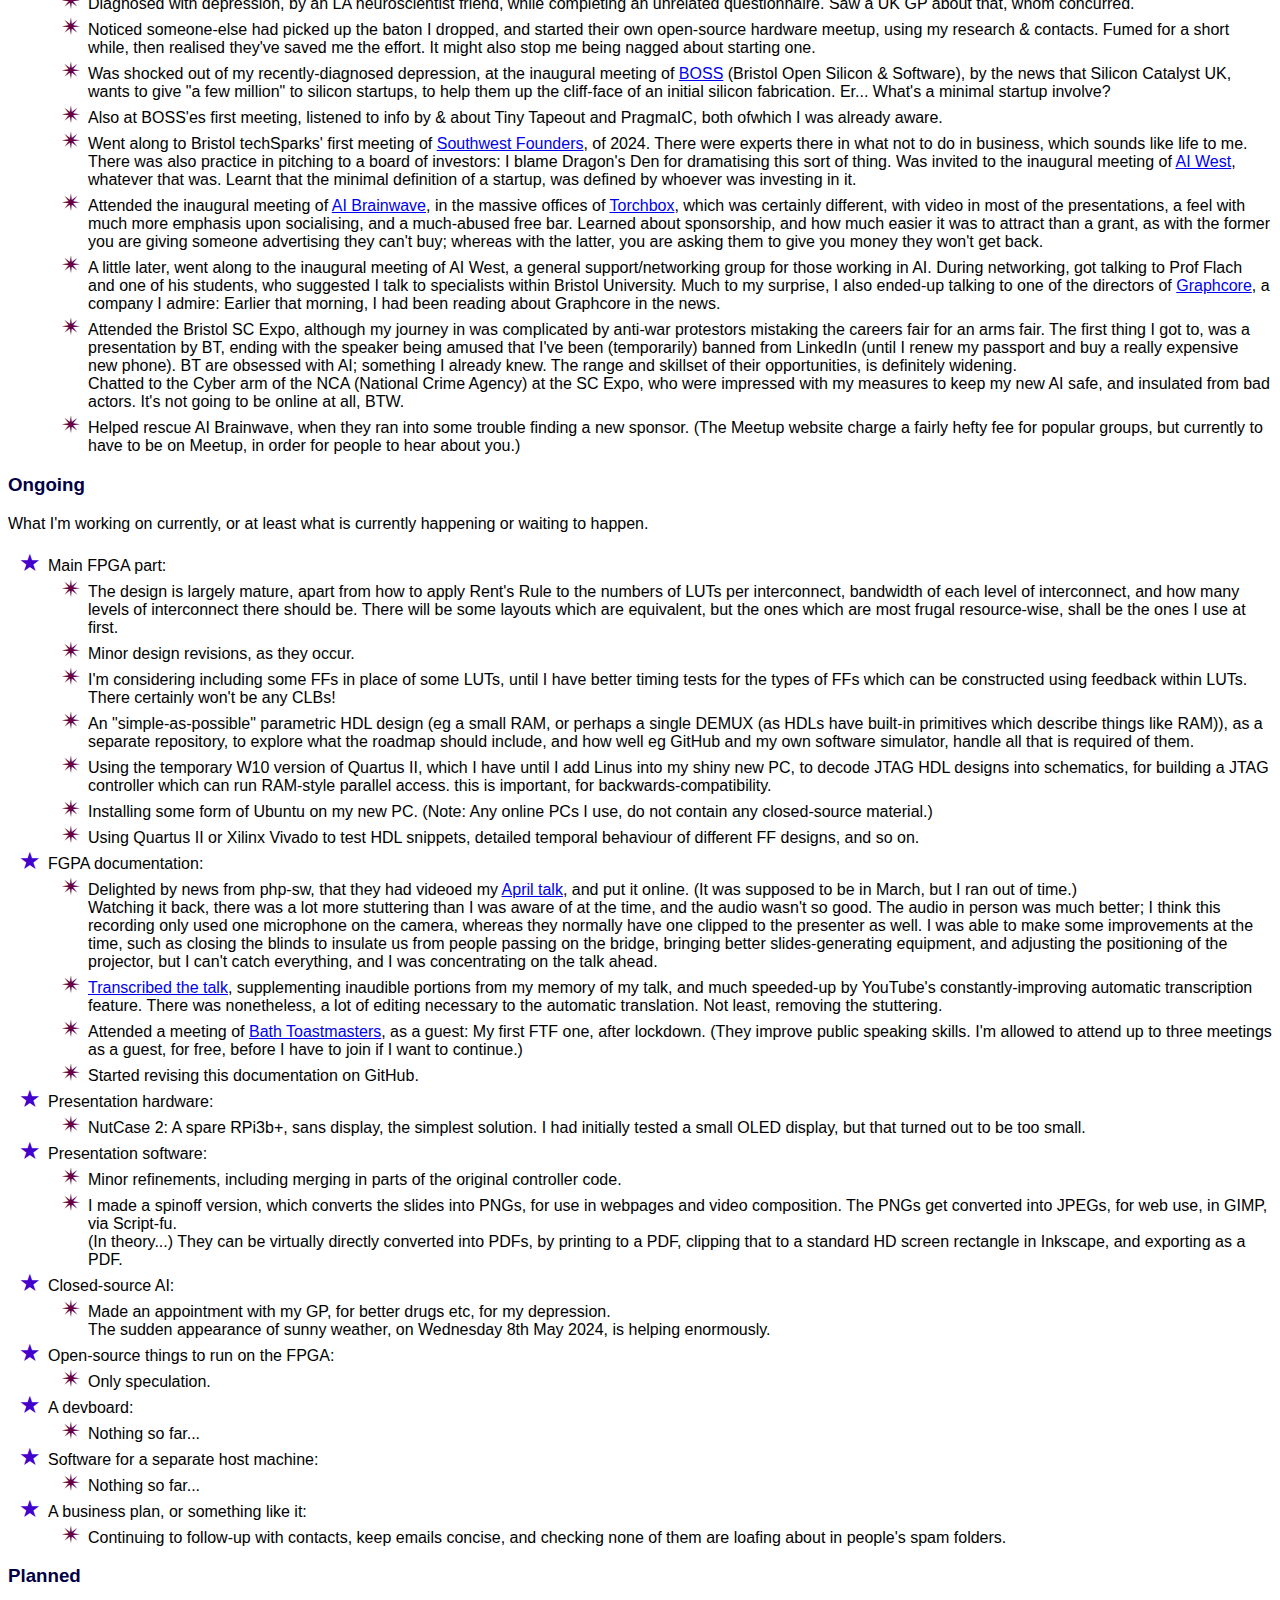
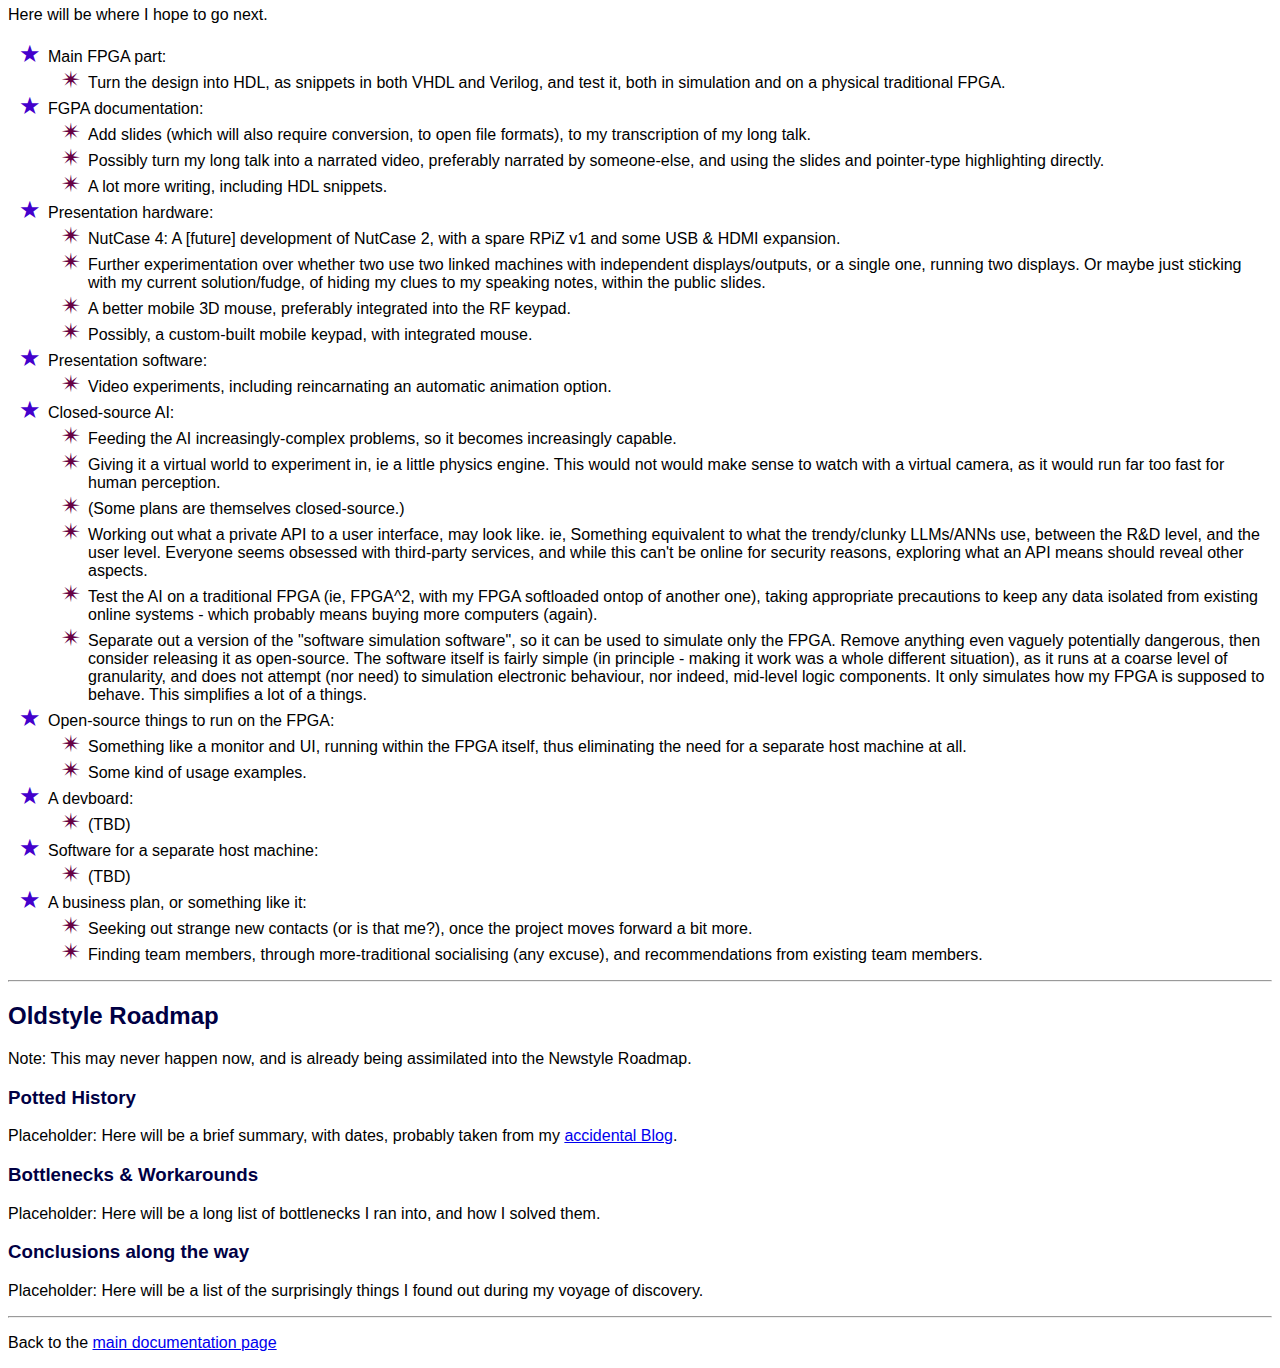
<file: docs/roadmap.html>
<!DOCTYPE html>
<HTML lang="en-GB"><HEAD>
<!--Online name /FPGA/docs/roadmap.html-->
<TITLE>FPGA^2 Roadmap</TITLE>
<META charset="utf-8">
<META name="viewport" content="width=device-width, initial-scale=1">
<STYLE>
DT{font-weight:bold;margin-top:1em}
</STYLE>
<LINK rel="stylesheet" href="fpga.css" type="text/css">
</HEAD><BODY>
<H1>Roadmap</H1>
<P>The content is not really fitting into this structure anymore: This is maybe a side-effect of the cost of printing going up. While I have enough computers now, and the energy bill etc is fully funded, I didn't budget for replacing my workhorse laser printer.

<P>Contents:
<UL>
<LI><A href="#new">Newstyle Roadmap</A>
<UL>
<LI><A href="#past">Done</A> (Refumbled documentation from talks)
<LI><A href="#current">Ongoing</A>
<LI><A href="#future">Future Plans</A>
</UL>
<LI><A href="#old">Oldstyle Roadmap</A> (Old structured documentation)
<UL>
<LI><A href="#history">Potted History</A>
<LI><A href="#bottlenecks">Bottlenecks &amp; Workarounds</A>
<LI><A href="#conclusions">Conclusions along the way</A>
</UL>
</UL>

<H2 id="new">Newstyle Roadmap</H2>

<P>The subsections are:
<DL>

<DT>Main FPGA part:
<DD>How all this came about, and the level of maturity the design is at.

<DT>FGPA documentation:
<DD>Documentation is really important in an open-source project.

<DT>Presentation hardware:
<DD>The hardware part of a slide-display project to my my talks run smoother, which may become a separate product.
<BR>Please note that this will be closed-source, if trivial.

<DT>Presentation software:
<DD>The software part of a slide-display project to my my talks run smoother, which may become a separate product.
<BR>Please note that this will be closed-source, at least initially, as it will be a commercial product.
<BR>Its primary use here for now, is making my talks run smoothly.

<DT>Closed-source AI:
<DD>A description, but not a good-enough one to replicate anything, of how the AI is going.

<DT>Open-source things to run on the FPGA:
<DD>Anything else designed to run upon the FPGA, which isn't closed-source.
<BR>Mainly a monitor, and example configured-hardware.

<DT>A devboard:
<DD>Development board, possibly at first one supporting only a traditional FPGA for softloading, probably a recommended existing open-source board.
<BR>But later, something you can buy, which either has flash and softloads my FPGA onto an existing FPGA, so you can access it as if it were a silicon FPGA,
and later still, some kind of support for an ASIC in some form. Don't expect miracles from early ASICs though: Simply shrinking the size of a circuit,
does not automatically produce low propagation delays. (Nor high clock speed, for any synchronous/serial philistines reading this.) 

<DT>Software for a separate host machine:
<DD>Software for various host machines. Although a separate host machine will be optional, it's an option that will be kept open for flexibility.
<BR>One of the aims is the have software simple enough to run on an BBC Micro. Probably not a Beeb literally (eg a RPi); rather, something which
is not resource-hungry. 

<DT>A business plan, or something like it:
<DD>How to share - should this be:
<UL>
<LI>Just me?
<LI>Me and some close contacts, borrowed from other projects? (This is the current outfit)
<LI>A bunch of friends with a spot of outsourcing? (This is the next planned stage)
<LI>A not-for-profit?
<LI>An actual business/company? (This would only be necessary if larger amounts of money started sloshing around)
</UL>

<P>And also, how will it be funded?
<UL>
<LI>Me and my piggybank? (This is the current setup)
<LI>Drip-fed from employment I don't currently have? (This is the next planned stage)
<LI>Sponsorship?
<LI>A grant/incubator?
<LI>Self-funding, via a series of steps? (This would be the ideal eventual plan, technically called bootstrapping, as <A href="https://www.gravitywell.co.uk/incubator/">Gravitywell</A> enlightened me of, during their event at <A href="https://techspark.co/bdf/">Bath Digital Festival</A> 2024.)
</UL>

<P>Surprises which don't fit into the above:
<UL>
<LI>New development: A rapid increase in power of my linked AI (August 2024), has obsoleted most of the above development steps. I should be able to jump straight from software simulation of hardware, to an ASIC. This will reflect back with ease of producing a custom devboard for the FPGA.
<LI>Considering splitting the future business into separate parts, so investors (which I suddenly don't really need anymore) can buy bits without affecting core development/returns.
</UL>

</DL>


<H3 id="past">Done</H3>
<P>Here is what's happened so far.

<UL>

<LI>The main FPGA part:
<UL>
<LI>Mathematical doodling whilst bored during lockdown.
<LI>Extended Boolean algebra.
<LI>Forward-engineering of the problem FPGAs are there to solve, accidentally producing a new type of FPGA.
<LI>Decided to make the FPGA open-source, partly as users would need to know its inner workings to use it properly,
partly to raise standards within the industry.
<LI>An online publishing adventure:
<UL>
<LI>Started a subsite, in the process also producing my long-deferred Coding CV, then watched as the datacentre hosting it went down.
<LI>Moved the subsite to its own subdomain, on a domain on a different WSP, using a different datacentre.
<LI>Started using GitHub for hosting/sharing, then watched as the PC I used for the initial tests died, due to a PSU issue.
<LI>Ordered a new PSU, which didn't fit, because the vendor had re-used their part numbers.
<LI>Blew my CoL (Cost of Living) allowance on a powerful refurb PC from <A href="https://www.stonerefurb.co.uk/">Stone&nbsp;Refurb</A>, and some electronic bits centred around Raspberry Pi's (RPi's), mainly from <A href="https://thepihut.com/">PiHut</A> and <A href="https://www.kenable.co.uk/en/">Kenable</A>. Those are all outstanding suppliers, BTW.
<LI>I also brought the cheapest traditional FPGA I could find, the <A href="https://tinyvision.ai/products/upduino-v3-1">UPduino v3.1</A>, in DIL/USB form factor (ie, a &quot;naked stick&quot;), for tests.
<BR>Even though it only cost 30&nbsp;USD and I had to solder on the pins myself, it still boasts 5,280 4-input CLBs, some modular BRAM/ALU parts, and a bunch of self-aware I2C &amp;c interfaces, which is far more than I need at this stage. It also carries a built-in programmer, 4MB of flash, and a preflashed blinkenlight test configuration, so I can quickly test it works - which it does!
</UL>


</UL>

<LI>FGPA documentation:
<UL>
<LI>Was invited to do a talk by php-sw; realised this plays well with both my FPGA^2 and presentation projects, and can help me write better documentation.
<LI>Woke up my presentation project, an earlier idea which could become a separate product.
<LI>Did my talk; asked to do a shorter introductory roadmap talk, before I'd finished writing my first talk.
<BR>The presentation system prevented all the usual faffing about wondering why PowerPoint on a laptop, doesn't produce a display on the projector.
<LI>Wrote most of a short talk, but interrupted by life.
</UL>


<LI>Developed the presentation hardware...
<UL>
<LI>NutCase: A repurposed RPi4 with a custom case and 8&quot; touch display, which I took along to the first BOSS meeting although it wasn't ready for use then.
<BR>Issues preventing including power distribution and incompatibilities within chosen setup.
<BR>Making the enclosures for these, covered my kitchen in bits of molten plastic.
<LI>NutCase 3 (renumbered from v2): Two RPiZ's, with a local display for notes, and an HDMI output for the projector, which I tried to use at php-sw's February meeting, but couldn't get it all ready in time.
<BR>Each half works independently, but issues with GPIO communication, related to OS module versioning.
<LI>All versions use an RF keypad/mouse.
</UL>

<LI>... and presentation software:
<UL>
<LI>The main software was developed quickly, on a different RPi3b+, and worked well first time. It included a subslides feature, but lacked a proper display,
instead using thumbnail images pilfered from a vector graphics app's toolbar.
<LI>I separately developed the full-resolution screenbank-switching display routine.
<LI>Due to pressure of time and having melted my laserprinter in a freak accident earlier in 2024, instead of merging the two codesets,
I modified the display routines to run the whole show, later realising that a simplified UI was better anyway.
<LI>Added an early concept of appendices, past the main sequence.
<LI>Yet to add video. 
</UL>

<LI>Closed-source AI:
<UL>
<LI>After much hair-pulling working out how to make something design itself, in terms of itself, without previously existing; and three goes
using different approaches and in different Pubs, changed and simplified my initial system to a simpler one: Never over-complicate a system.
<LI>A rapid &quot;design bounce&quot;, where adapting the FPGA to the AI, and the AI to the FPGA, produced much more elegant versions of both.
<LI>The system now required no training period, and self-improved by rewriting itself when presented with each more-difficult problem.
<LI>Achieved quantum-level computing power in classical computing, thanks to maths-led efficiency of design. In other words, I identified and omitted the stupid parts.
<LI>Revised power estimation, down from 10^14 gen4 TPUs, to 10^8, by rounding down all assumptions. It's still higher than I'm comfortable with, the closest previous TPU improvement, being 1.02&times;10^0 times more powerful.
<LI>Realised with all this power, it should run at a good speed even in software simulation.
<LI>Got a basic simulator working, fed it a few problems: It solved them perfectly, completing faster than my centisecond counter could time it. So clearly it is more powerful than a TPU; I just don't have big enough problems to feed it, to make the timer move past zero yet, so I don't yet have any results on how much more powerful.
<LI>After that burst of activity, printed out my notes, then lapsed back into a state of depression for four months.
<LI>Due to a freak accident, I was abruptly cured of depression, four weeks into a course of treatment.
<LI>I realised I could run my software simulation repeatedly n times, then divide the timer result by n, to get a meaningful and accurate result. Even on my most complex model so far, I had to run it 100,000 times in a row, before I had a result: Even in software simulation, it runs 10^14 times faster than a v4 TPU. hardware should run at least 10^6 times faster than that, purely due to parallelism. So that puts the new power estimation at 10^20.
<LI>Shortly after that, I realised that's only the power for the first run. As the AI is self-modifying, it redesigns itself for subsequent runs. After overloading Google's online calculator, I turned again to a combinatorics database, which, based upon available RAM of 1Gb, put the maximum power at 10^10^10^102. Ooh-kaaay....
</UL>

<LI>Open-source things to run on the FPGA: (Nothing so far)
<LI>A devboard: (Nothing so far)
<LI>Software for a separate host machine: (Nothing so far)

<LI>A business plan, or something like it:
<UL>
<LI>Through analysis of the Bristol networking scene, identified and proposed two meetups which were missing: A hardware one (all the rest are software, often only applying 3rd party services), preferably open-source; and an AI one which isn't purely obsessed with LLMs nor applying software other people have written. I worked out how to start these, then found I couldn't currently afford to. 
<LI>Went along to a meeting of MLops in late 2023, in the impressive and new BT Assembly building, which turned out to be partly a careers fair by BT - fair enough. Speakers commented perhaps they should change the name to LLMops, as everyone in AI seems to be obsessed with them; an effect which kept reoccurring in 2024.
<LI>Started to be &quot;nagged&quot; when networking about when I was going to start an open-source hardware meetup.
<LI>Diagnosed with depression, by an LA neuroscientist friend, while completing an unrelated questionnaire. Saw a UK GP about that, whom concurred.
<LI>Noticed someone-else had picked up the baton I dropped, and started their own open-source hardware meetup, using my research &amp; contacts. Fumed for a short while, then realised they've saved me the effort. It might also stop me being nagged about starting one.
<LI>Was shocked out of my recently-diagnosed depression, at the inaugural meeting of <A href="https://www.meetup.com/bristol-open-silicon-and-software/">BOSS</A> (Bristol Open Silicon &amp; Software), by the news that
Silicon Catalyst UK, wants to give &quot;a few million&quot; to silicon startups, to help them up the cliff-face of an initial silicon fabrication. Er... What's a minimal startup involve?
<LI>Also at BOSS'es first meeting, listened to info by &amp; about Tiny Tapeout and PragmaIC, both ofwhich I was already aware.
<LI>Went along to Bristol techSparks' first meeting of <A href="https://techspark.co/south-west-founders-2/">Southwest Founders</A>, of 2024. There were experts there in what not to do in business, which sounds like life to me. There was also practice in pitching to a board of investors: I blame Dragon's Den for dramatising this sort of thing. Was invited to the inaugural meeting of
<A href="https://www.aiwest.co.uk/">AI&nbsp;West</A>, whatever that was. Learnt that the minimal definition of a startup, was defined by whoever was investing in it.
<LI>Attended the inaugural meeting of <A href="https://www.meetup.com/bristol-ai-brainwave/">AI&nbsp;Brainwave</A>, in the massive offices of
<A href="https://torchbox.com/">Torchbox</A>, which was certainly different, with video in most of the presentations, a feel with much more emphasis upon socialising, and a much-abused free bar. Learned about sponsorship, and how much easier it was to attract than a grant, as with the former you are giving someone advertising they can't buy; whereas with the latter, you are asking them to give you money they won't get back.
<LI>A little later, went along to the inaugural meeting of AI West, a general support/networking group for those working in AI. During networking,
got talking to Prof Flach and one of his students, who suggested I talk to specialists within Bristol University. Much to my surprise, I also ended-up talking
to one of the directors of <A href="https://www.graphcore.ai/">Graphcore</A>, a company I admire: Earlier that morning, I had been reading about Graphcore in the news.
<LI>Attended the Bristol SC Expo, although my journey in was complicated by anti-war protestors mistaking the careers fair for an arms fair. The first thing I got to, was a presentation by BT, ending with the speaker being amused that I've been (temporarily) banned from LinkedIn (until I renew my passport and buy a really expensive new phone). BT are obsessed with AI; something I already knew. The range and skillset of their opportunities, is definitely widening.
<BR>Chatted to the Cyber arm of the NCA (National Crime Agency) at the SC Expo, who were impressed with my measures to keep my new AI safe, and insulated from bad actors. It's not going to be online at all, BTW.
<LI>Helped rescue AI Brainwave, when they ran into some trouble finding a new sponsor. (The Meetup website charge a fairly hefty fee for popular groups, but currently to have to be on Meetup, in order for people to hear about you.)
</UL>

</UL>


<H3 id="current">Ongoing</H3>
<P>What I'm working on currently, or at least what is currently happening or waiting to happen.

<UL>

<LI>Main FPGA part:
<UL>
<LI>The design is largely mature, apart from how to apply Rent's Rule to the numbers of LUTs per interconnect, bandwidth of each level of interconnect, and how many levels of interconnect there should be. There will be some layouts which are equivalent, but the ones which are most frugal resource-wise, shall be the ones I use at first.
<LI>Minor design revisions, as they occur.
<LI>I'm considering including some FFs in place of some LUTs, until I have better timing tests for the types of FFs which can be constructed using feedback within LUTs. There certainly won't be any CLBs!
<LI>An &quot;simple-as-possible&quot; parametric HDL design (eg a small RAM, or perhaps a single DEMUX (as HDLs have built-in primitives which describe things like RAM)), as a separate repository, to explore what the roadmap should include, and how well eg GitHub and my own software simulator, handle all that is required of them.
<LI>Using the temporary W10 version of Quartus&nbsp;II, which I have until I add Linus into my shiny new PC, to decode JTAG HDL designs into schematics, for building a JTAG controller which can run RAM-style parallel access. this is important, for backwards-compatibility.
<LI>Installing some form of Ubuntu on my new PC. (Note: Any online PCs I use, do not contain any closed-source material.)
<LI>Using Quartus&nbsp;II or Xilinx Vivado to test HDL snippets, detailed temporal behaviour of different FF designs, and so on.
</UL>

<LI>FGPA documentation:
<UL>
<LI>Delighted by news from php-sw, that they had videoed my <A href="https://youtu.be/TMfGzMqaWeU">April talk</A>, and put it online. (It was supposed to be in March, but I ran out of time.)
<BR>Watching it back, there was a lot more stuttering than I was aware of at the time, and the audio wasn't so good. The audio in person was
much better; I think this recording only used one microphone on the camera, whereas they normally have one clipped to the presenter as well. I was able
to make some improvements at the time, such as closing the blinds to insulate us from people passing on the bridge, bringing better slides-generating
equipment, and adjusting the positioning of the projector, but I can't catch everything, and I was concentrating on the talk ahead.
<LI><A href="talkstart.html">Transcribed the talk</A>, supplementing inaudible portions from my memory of my talk, and much speeded-up by YouTube's constantly-improving automatic transcription feature. There was nonetheless, a lot of editing necessary to the automatic translation. Not least, removing the stuttering.
<LI>Attended a meeting of <A href="https://www.toastmasters.org/Find-a-Club/04547336-bathspatoastmasters">Bath Toastmasters</A>, as a guest: My first FTF one, after lockdown. (They improve public speaking skills. I'm allowed to attend up to three meetings as a guest, for free, before I have to join if I want to continue.)
<LI>Started revising this documentation on GitHub.
</UL>

<LI>Presentation hardware:
<UL>
<LI>NutCase 2: A spare RPi3b+, sans display, the simplest solution. I had initially tested a small OLED display, but that turned out to be too small.
</UL>

<LI>Presentation software:
<UL>
<LI>Minor refinements, including merging in parts of the original controller code.
<LI>I made a spinoff version, which converts the slides into PNGs, for use in webpages and video composition. The PNGs get converted into JPEGs, for web use, in GIMP, via Script-fu.
<BR>(In theory...) They can be virtually directly converted into PDFs, by printing to a PDF, clipping that to a standard HD screen rectangle in Inkscape, and exporting as a PDF.
</UL>


<LI>Closed-source AI:
<UL>
<LI>Made an appointment with my GP, for better drugs etc, for my depression.
<BR>The sudden appearance of sunny weather, on Wednesday 8th May 2024, is helping enormously.
</UL>

<LI>Open-source things to run on the FPGA:
<UL>
<LI>Only speculation.
</UL>

<LI>A devboard:
<UL>
<LI>Nothing so far...
</UL>

<LI>Software for a separate host machine:
<UL>
<LI>Nothing so far...
</UL>

<LI>A business plan, or something like it:
<UL>
<LI>Continuing to follow-up with contacts, keep emails concise, and checking none of them are loafing about in people's spam folders.
</UL>

</UL>

<H3 id="future">Planned</H3>
<P>Here will be where I hope to go next.

<UL>

<LI>Main FPGA part:
<UL>
<LI>Turn the design into HDL, as snippets in both VHDL and Verilog, and test it, both in simulation and on a physical traditional FPGA.
</UL>

<LI>FGPA documentation:
<UL>
<LI>Add slides (which will also require conversion, to open file formats), to my transcription of my long talk.
<LI>Possibly turn my long talk into a narrated video, preferably narrated by someone-else, and using the slides and pointer-type highlighting directly.
<LI>A lot more writing, including HDL snippets.
</UL>

<LI>Presentation hardware:
<UL>
<LI>NutCase 4: A [future] development of NutCase 2, with a spare RPiZ v1 and some USB &amp; HDMI expansion.
<LI>Further experimentation over whether two use two linked machines with independent displays/outputs, or a single one, running two displays. Or maybe just sticking with my current solution/fudge, of hiding my clues to my speaking notes, within the public slides.
<LI>A better mobile 3D mouse, preferably integrated into the RF keypad.
<LI>Possibly, a custom-built mobile keypad, with integrated mouse.
</UL>

<LI>Presentation software:
<UL>
<LI>Video experiments, including reincarnating an automatic animation option.
</UL>


<LI>Closed-source AI:
<UL>
<LI>Feeding the AI increasingly-complex problems, so it becomes increasingly capable.
<LI>Giving it a virtual world to experiment in, ie a little physics engine. This would not would make sense to watch with a virtual camera, as it would run far too fast for human perception.
<LI>(Some plans are themselves closed-source.)
<LI>Working out what a private API to a user interface, may look like. ie, Something equivalent to what the trendy/clunky LLMs/ANNs use, between the R&amp;D level, and the user level. Everyone seems obsessed with third-party services, and while this can't be online for security reasons, exploring what an API means should reveal other aspects.
<LI>Test the AI on a traditional FPGA (ie, FPGA^2, with my FPGA softloaded ontop of another one), taking appropriate precautions to keep any data isolated from existing online systems - which probably means buying more computers (again).
<LI>Separate out a version of the &quot;software simulation software&quot;, so it can be used to simulate only the FPGA. Remove anything even vaguely potentially dangerous, then consider releasing it as open-source. The software itself is fairly simple (in principle - making it work was a whole different situation), as it runs at a coarse level of granularity, and does not attempt (nor need) to simulation electronic behaviour, nor indeed, mid-level logic components. It only simulates how my FPGA is supposed to behave. This simplifies a lot of a things.
</UL>

<LI>Open-source things to run on the FPGA:
<UL>
<LI>Something like a monitor and UI, running within the FPGA itself, thus eliminating the need for a separate host machine at all.
<LI>Some kind of usage examples.
</UL>

<LI>A devboard:
<UL>
<LI>(TBD)
</UL>

<LI>Software for a separate host machine:
<UL>
<LI>(TBD)
</UL>


<LI>A business plan, or something like it:
<UL>
<LI>Seeking out strange new contacts (or is that me?), once the project moves forward a bit more.
<LI>Finding team members, through more-traditional socialising (any excuse), and recommendations from existing team members.
</UL>

</UL>




<HR>
<H2 id="old">Oldstyle Roadmap</H2>
<P>Note: This may never happen now, and is already being assimilated into the Newstyle Roadmap.

<H3 id="history">Potted History</H3>
<P>Placeholder: Here will be a brief summary, with dates, probably taken from
my <A href="explain.html#associated">accidental Blog</A>.

<H3 id="bottlenecks">Bottlenecks &amp; Workarounds</H3>
<P>Placeholder: Here will be a long list of bottlenecks I ran into, and how I solved them.
<H3 id="conclusions">Conclusions along the way</H3>
<P>Placeholder: Here will be a list of the surprisingly things I found out during my voyage of discovery.
<HR><P>Back to the <A href="./">main documentation page</A>
</BODY></HTML>
</file>
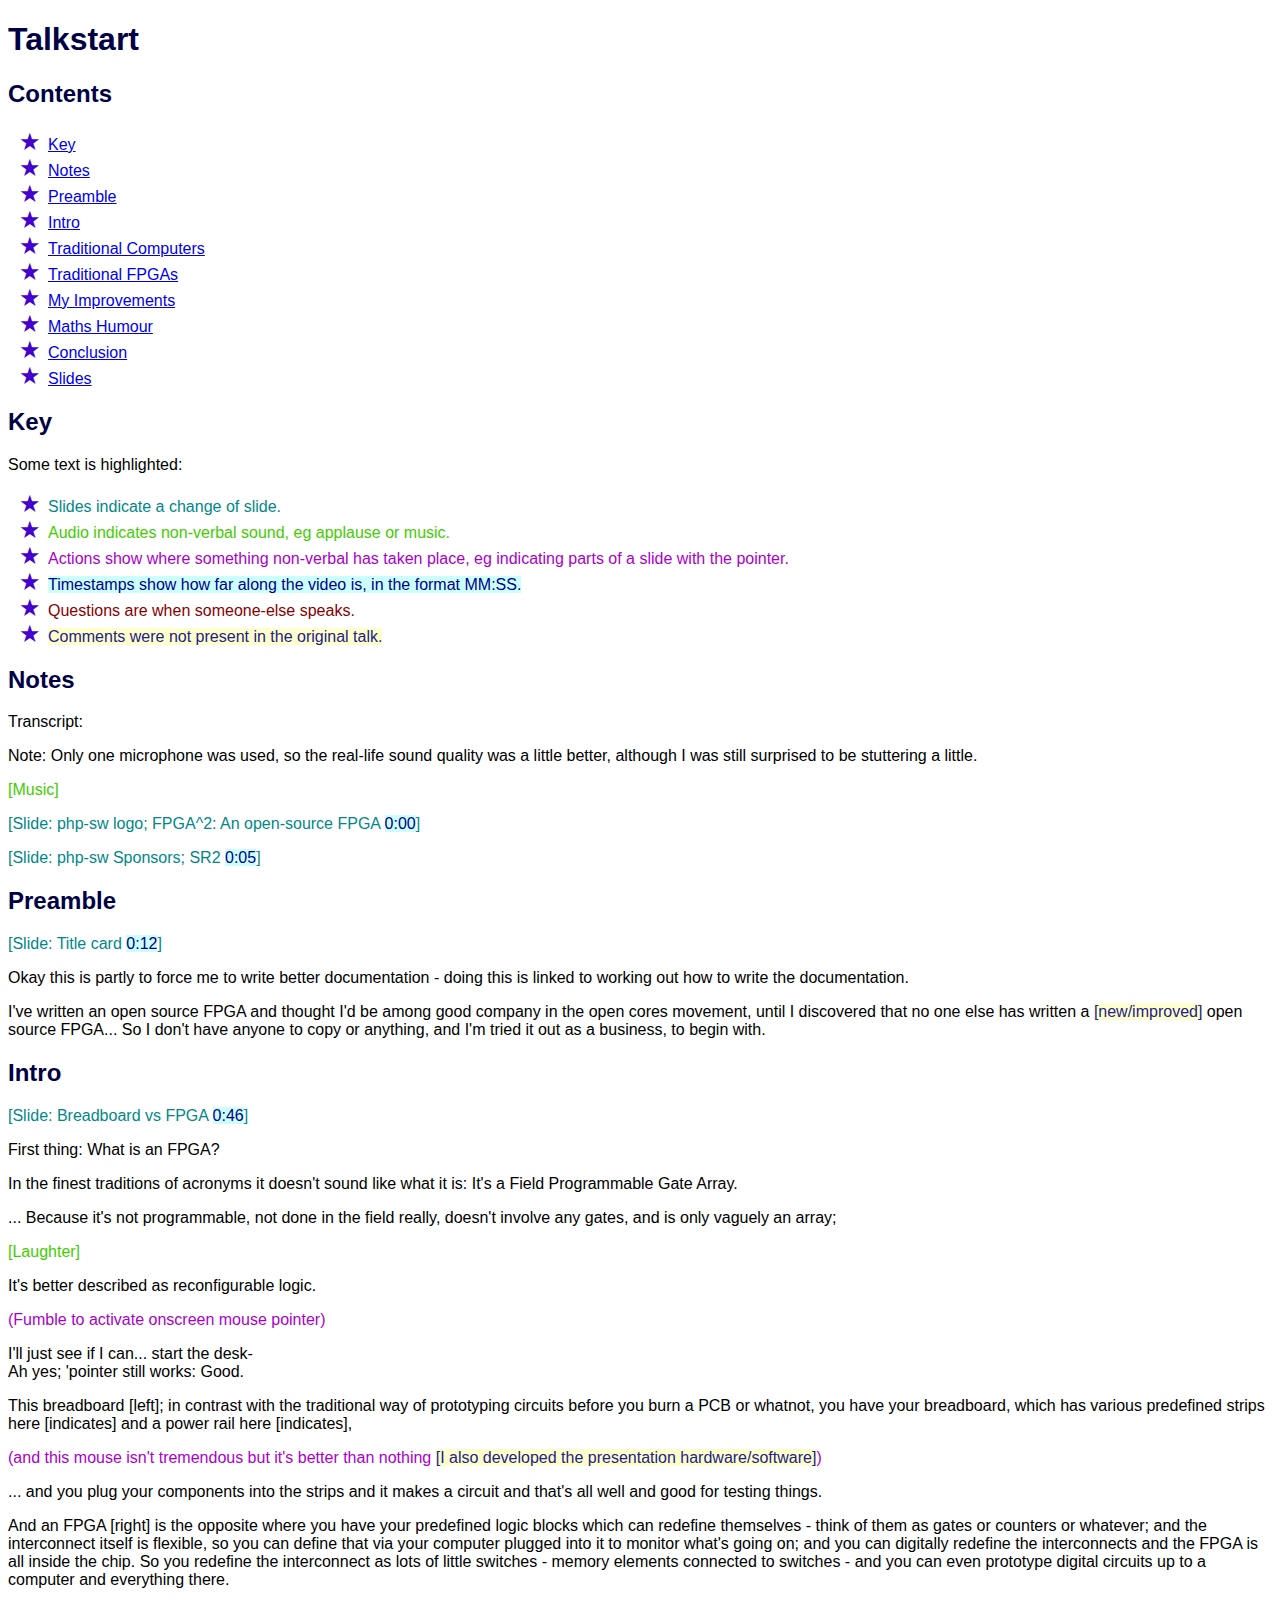
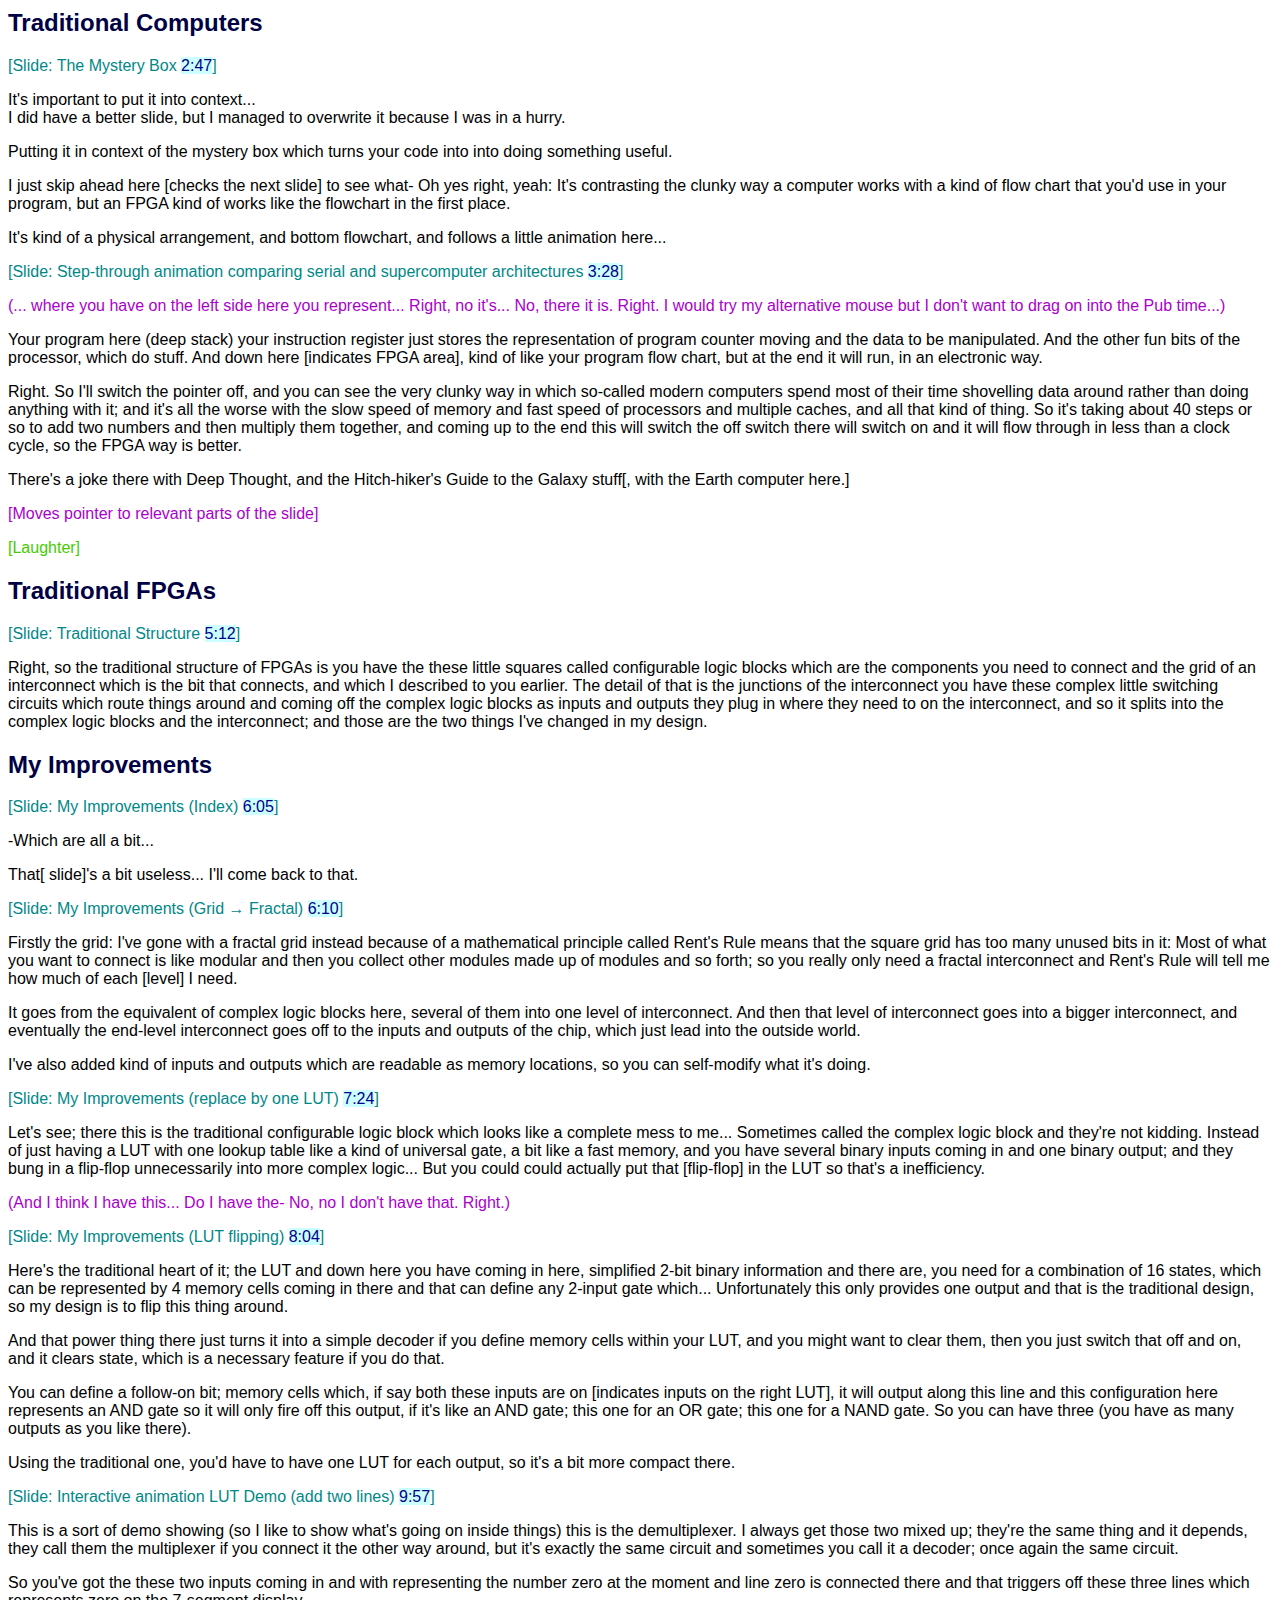
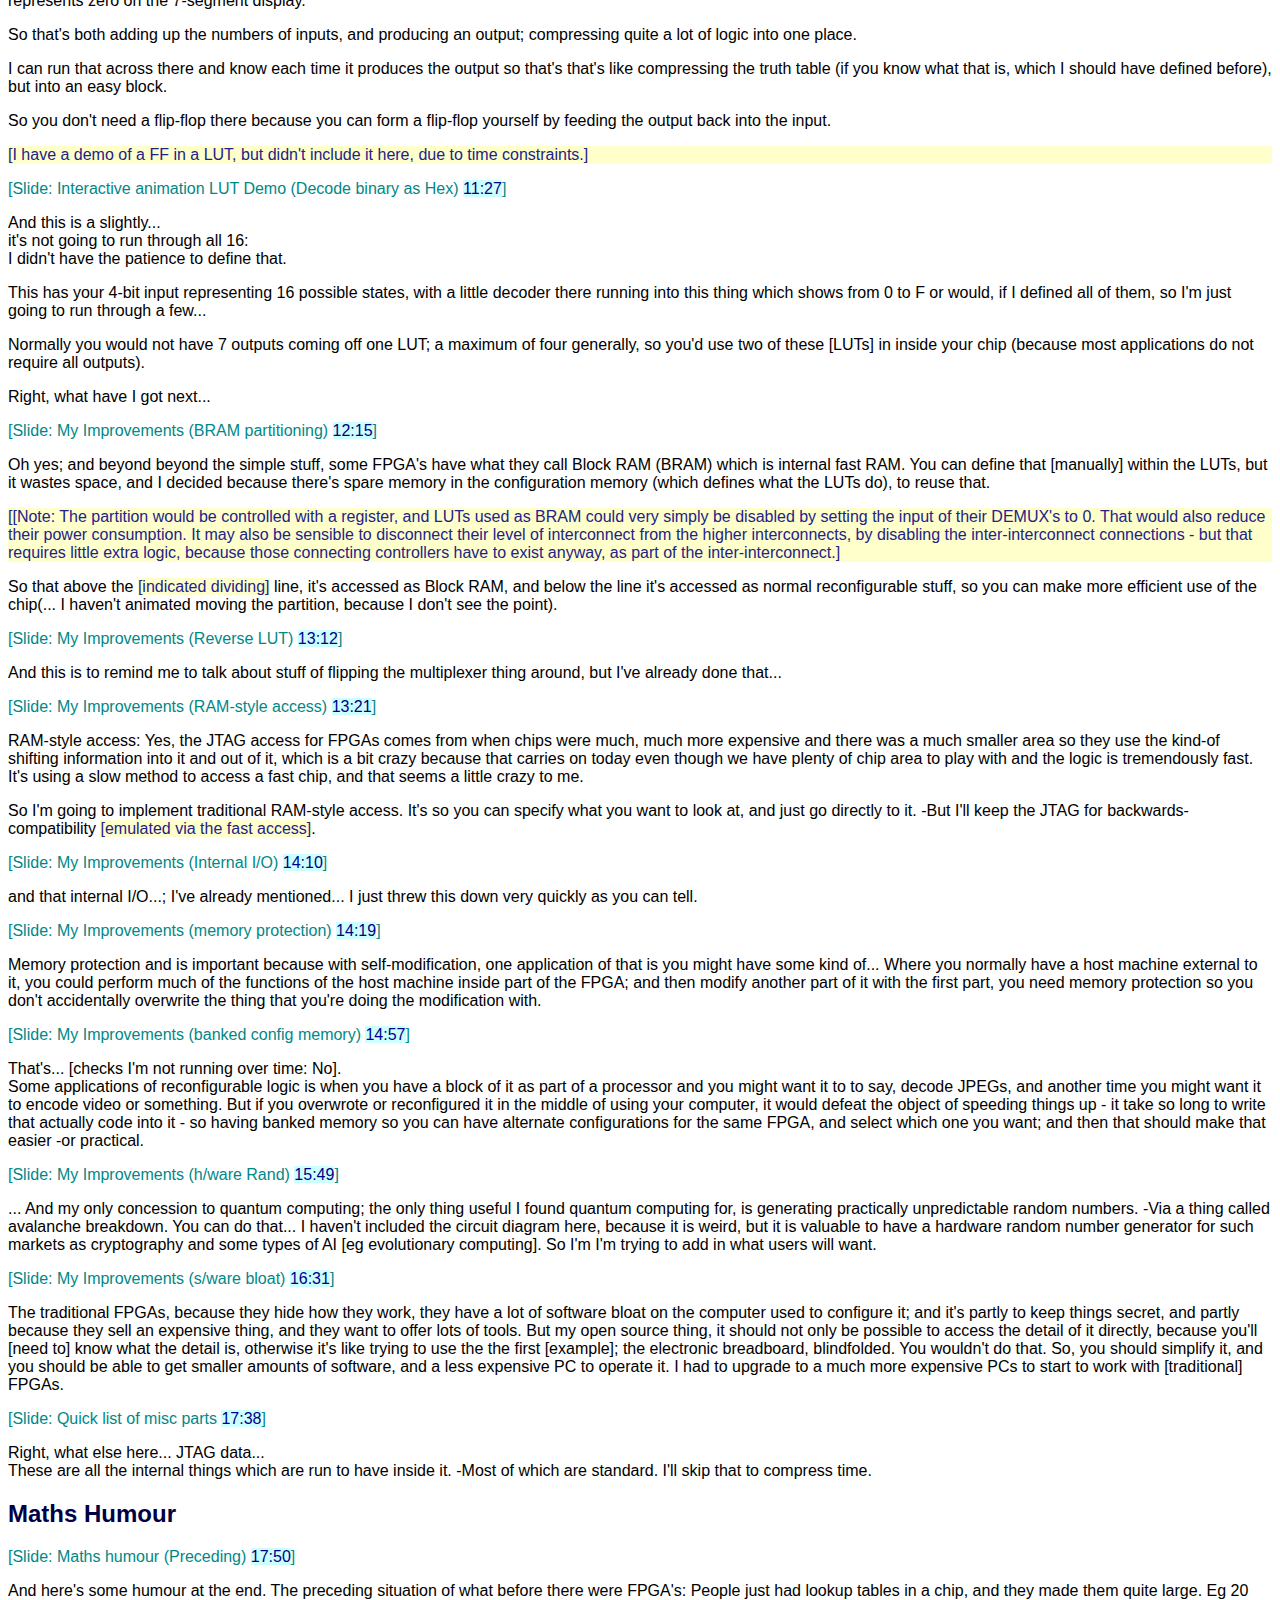
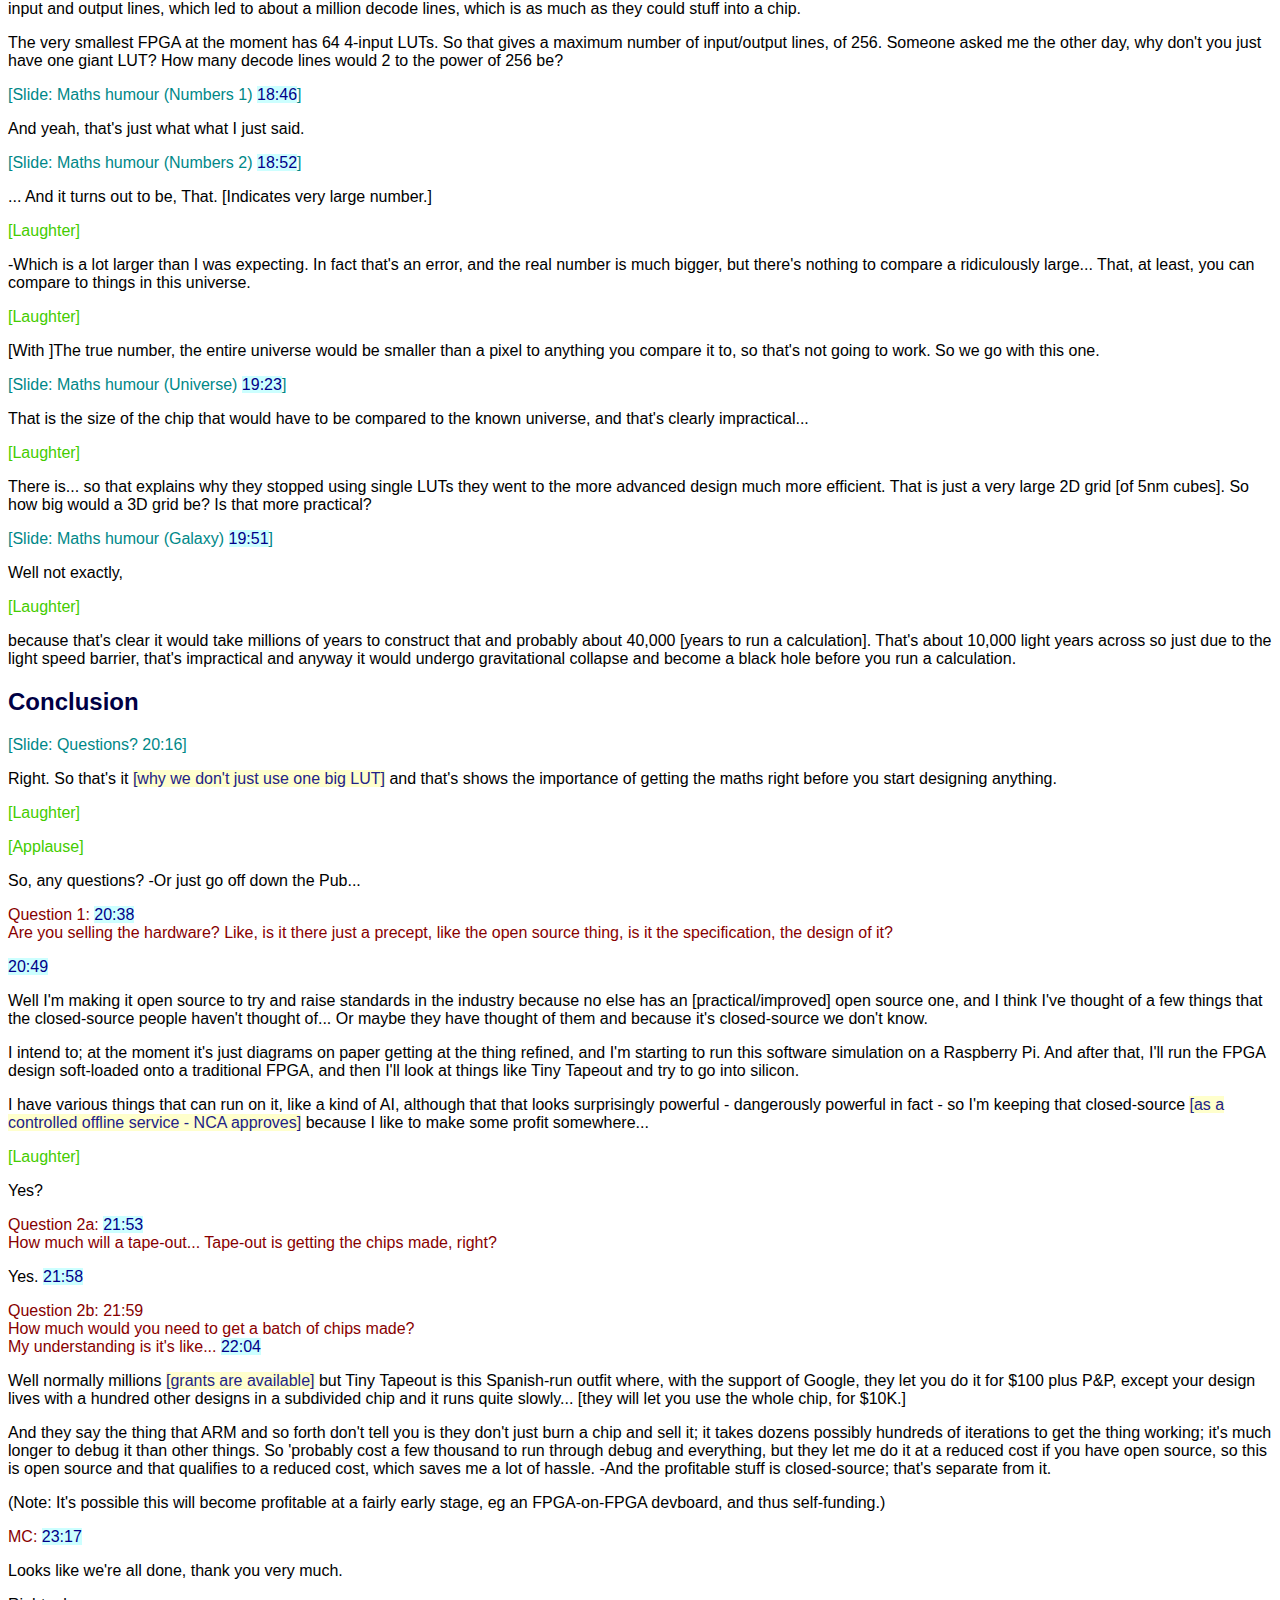
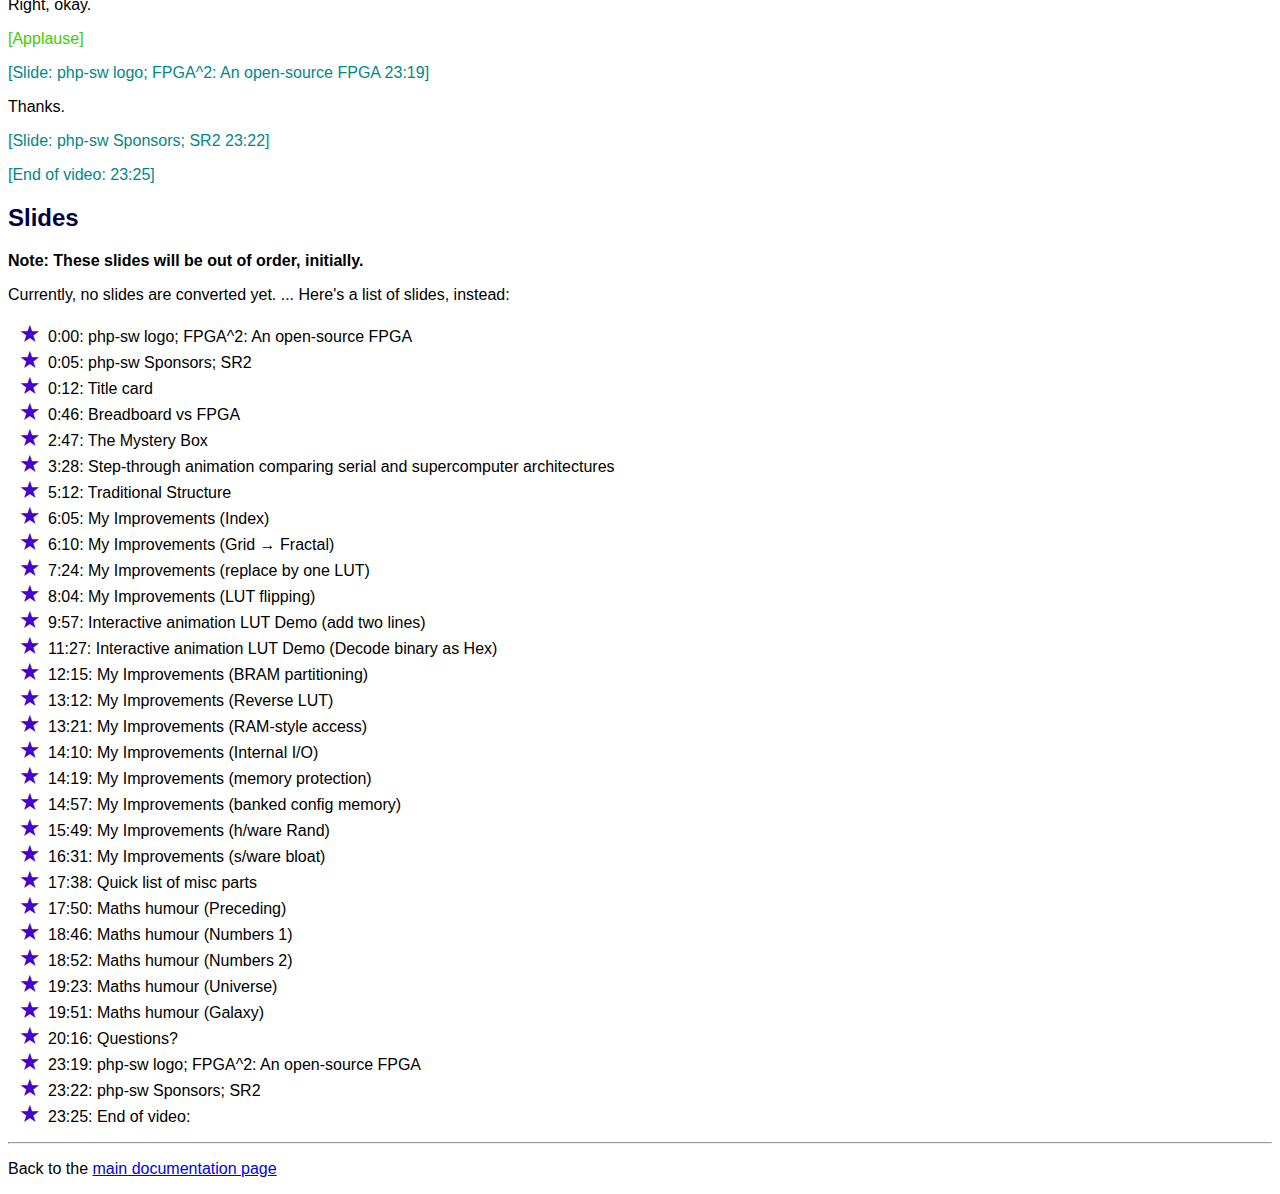
<file: docs/talkstart.html>
<!DOCTYPE html>
<HTML lang="en-GB"><HEAD>
<!--Online name /FPGA/docs/talkstart.html-->
<!--From video transcript (hhp)-->
<TITLE>FPGA^2 Longtalk</TITLE>
<META charset="utf-8">
<META name="viewport" content="width=device-width, initial-scale=1">
<STYLE>
DT{font-weight:bold;margin-top:1em}
.slide{color:#088}
.audio{color:#4C0}
.action{color:#A0C}
.time{color:#008;background:#CFF}
.question{color:#800}
.mc{color:#808}
.comments{color:#228;background:#FFC}
</STYLE>
<LINK rel="stylesheet" href="fpga.css" type="text/css">
</HEAD><BODY>
<H1>Talkstart</H1>

<H2>Contents</H2>
<UL>
<LI><A href="#key">Key</A>
<LI><A href="#notes">Notes</A>
<LI><A href="#preamble">Preamble</A>
<LI><A href="#intro">Intro</A>
<LI><A href="#trad-comp">Traditional Computers</A>
<LI><A href="#trad-fpga">Traditional FPGAs</A>
<LI><A href="#improvements">My Improvements</A>
<LI><A href="#maths">Maths Humour</A>
<LI><A href="#conclusion">Conclusion</A>
<LI><A href="#slides">Slides</A>
</UL>


<H2 id="key">Key</H2>

<P>Some text is highlighted:
<UL>
<LI><SPAN class="slide">Slides indicate a change of slide.</SPAN>
<LI><SPAN class="audio">Audio indicates non-verbal sound, eg applause or music.</SPAN>
<LI><SPAN class="action">Actions show where something non-verbal has taken place, eg indicating parts of a slide with the pointer.</SPAN>
<LI><SPAN class="time">Timestamps show how far along the video is, in the format MM:SS.</SPAN>
<LI><SPAN class="question">Questions are when someone-else speaks.</SPAN>
<LI><SPAN class="comments">Comments were not present in the original talk.</SPAN>
</UL>


<H2 id="notes">Notes</H2>

<P>Transcript:

<P>Note: Only one microphone was used, so the real-life sound quality was a little better, although I was still surprised to be stuttering a little.

<P class="audio">[Music]
<P class="slide">[Slide: php-sw logo; FPGA^2: An open-source FPGA  <SPAN class="time">0:00</SPAN>]
<P class="slide">[Slide: php-sw Sponsors; SR2  <SPAN class="time">0:05</SPAN>]

<H2 id="preamble">Preamble</H2>

<P class="slide">[Slide: Title card  <SPAN class="time">0:12</SPAN>]

<P>Okay this is partly to force me to write better documentation - doing this is linked to working out how to write the documentation.

<P>I've written an open source FPGA and thought I'd be among good company in the open cores movement, until I discovered that no one else has written a
<SPAN class="comments">[new/improved]</SPAN> open source FPGA... So I don't have anyone to copy or anything, and I'm tried it out as a business, to begin with.



<H2 id="intro">Intro</H2>

<P class="slide">[Slide: Breadboard vs FPGA  <SPAN class="time">0:46</SPAN>]

<P>First thing: What is an FPGA?

<P>In the finest traditions of acronyms it doesn't sound like what it is: It's a Field Programmable Gate Array.

<P>... Because it's not programmable, not done in the field really, doesn't involve any gates, and is only vaguely an array;
<P class="audio">[Laughter]
<P>It's better described as reconfigurable logic.

<P class="action">(Fumble to activate onscreen mouse pointer)
<P>I'll just see if I can... start the desk-
<BR>Ah yes; 'pointer still works: Good.

<P>This breadboard [left]; in contrast with the traditional way of prototyping circuits before you burn a PCB or whatnot, you have your breadboard, which has various predefined strips here [indicates] and a power rail here [indicates],

<P class="action">(and this mouse isn't tremendous but it's better than nothing <SPAN class="comments">[I also developed the presentation hardware/software]</SPAN>)

<P>... and you plug your components into the strips and it makes a circuit and that's all well and good for testing things.

<P>And an FPGA [right] is the opposite where you have your predefined logic blocks which can redefine themselves - think of them as gates or counters or whatever; and the interconnect itself is flexible, so you can define that via your computer plugged into it to monitor what's going on; and you can digitally redefine the interconnects and the FPGA is all inside the chip. So you redefine the interconnect as lots of little switches - memory elements connected to switches - and you can even prototype digital circuits up to a computer and everything there.


<H2 id="trad-comp">Traditional Computers</H2>

<P class="slide">[Slide: The Mystery Box  <SPAN class="time">2:47</SPAN>]
<P>It's important to put it into context...
<BR>I did have a better slide, but I managed to overwrite it because I was in a hurry.

<P>Putting it in context of the mystery box which turns your code into into doing something useful.

<P>I just skip ahead here [checks the next slide] to see what- Oh yes right, yeah: It's contrasting the clunky way a computer works with a kind of flow chart that you'd use in your program, but an FPGA kind of works like the flowchart in the first place.

<P>It's kind of a physical arrangement, and bottom flowchart, and follows a little animation here...
<P class="slide">[Slide: Step-through animation comparing serial and supercomputer architectures  <SPAN class="time">3:28</SPAN>]

<P class="action">(... where you have on the left side here you represent...
Right, no it's... No, there it is. Right. I would try my alternative mouse but I don't want to drag on into the Pub time...)

<P>Your program here (deep stack) your instruction register just stores the representation of program counter moving and the data to be manipulated. And the other fun bits of the processor, which do stuff. And down here [indicates FPGA area], kind of like your program flow chart, but at the end it will run, in an electronic way.

<P>Right. So I'll switch the pointer off, and you can see the very clunky way in which so-called modern computers spend most of their time shovelling data around rather than doing anything with it; and it's all the worse with the slow speed of memory and fast speed of processors and multiple caches, and all that kind of thing. So it's taking about 40 steps or so to add two numbers and then multiply them together, and coming up to the end this will switch the off switch there will switch on and it will flow through in less than a clock cycle, so the FPGA way is better.

<P>There's a joke there with Deep Thought, and the Hitch-hiker's Guide to the Galaxy stuff[, with the Earth computer here.]
<P class="action">[Moves pointer to relevant parts of the slide] 
<P class="audio">[Laughter]


<H2 id="trad-fpga">Traditional FPGAs</H2>

<P class="slide">[Slide: Traditional Structure  <SPAN class="time">5:12</SPAN>]
<P>Right, so the traditional structure of FPGAs is you have the these little squares called configurable logic blocks which are the components you need to connect and the grid of an interconnect which is the bit that connects, and which I described to you earlier. The detail of that is the junctions of the interconnect you have these complex little switching circuits which route things around and coming off the complex logic blocks as inputs and outputs they plug in where they need to on the interconnect, and so it splits into the complex logic blocks and the interconnect; and those are the two things I've changed in my design.


<H2 id="improvements">My Improvements</H2>

<P class="slide">[Slide: My Improvements (Index)  <SPAN class="time">6:05</SPAN>]

<P>-Which are all a bit...
<P>That[ slide]'s a bit useless... I'll come back to that.

<P class="slide">[Slide: My Improvements (Grid &rarr; Fractal)  <SPAN class="time">6:10</SPAN>]
<P>Firstly the grid: I've gone with a fractal grid instead because of a mathematical principle called Rent's Rule means that the square grid has too many unused bits in it: Most of what you want to connect is like modular and then you collect other modules made up of modules and so forth; so you really only need a fractal interconnect and Rent's Rule will tell me how much of each [level] I need.

<P>It goes from the equivalent of complex logic blocks here, several of them into one level of interconnect. And then that level of interconnect goes into a bigger interconnect, and eventually the end-level interconnect goes off to the inputs and outputs of the chip, which just lead into the outside world.

<P>I've also added kind of inputs and outputs which are readable as memory locations, so you can self-modify what it's doing.

<P class="slide">[Slide: My Improvements (replace by one LUT)  <SPAN class="time">7:24</SPAN>]
<P>Let's see; there this is the traditional configurable logic block which looks like a complete mess to me... Sometimes called the complex logic block and they're not kidding. Instead of just having a LUT with one lookup table like a kind of universal gate, a bit like a fast memory, and you have several binary inputs coming in and one binary output; and they bung in a flip-flop unnecessarily into more complex logic... But you could could actually put that [flip-flop] in the LUT so that's a inefficiency.

<P class="action">(And I think I have this... Do I have the- No, no I don't have that. Right.)

<P class="slide">[Slide: My Improvements (LUT flipping)  <SPAN class="time">8:04</SPAN>]
<P>Here's the traditional heart of it; the LUT and down here you have coming in here, simplified 2-bit binary information and there are, you need for a combination of 16 states, which can be represented by 4 memory cells coming in there and that can define any 2-input gate which... Unfortunately this only provides one output and that is the traditional design, so my design is to flip this thing around.

<P>And that power thing there just turns it into a simple decoder if you define memory cells within your LUT, and you might want to clear them, then you just switch that off and on, and it clears state, which is a necessary feature if you do that.

<P>You can define a follow-on bit; memory cells which, if say both these inputs are on [indicates inputs on the right LUT], it will output along this line and this configuration here represents an AND gate so it will only fire off this output, if it's like an AND gate; this one for an OR gate; this one for a NAND gate. So you can have three (you have as many outputs as you like there).

<P>Using the traditional one, you'd have to have one LUT for each output, so it's a bit more compact there.

<P class="slide">[Slide: Interactive animation LUT Demo (add two lines)  <SPAN class="time">9:57</SPAN>]
<P>This is a sort of demo showing (so I like to show what's going on inside things) this is the demultiplexer. I always get those two mixed up; they're the same thing and it depends, they call them the multiplexer if you connect it the other way around, but it's exactly the same circuit and sometimes you call it a decoder; once again the same circuit.

<P>So you've got the these two inputs coming in and with representing the number zero at the moment and line zero is connected there and that triggers off these three lines which represents zero on the 7-segment display.

<P>So that's both adding up the numbers of inputs, and producing an output; compressing quite a lot of logic into one place.

<P>I can run that across there and know each time it produces the output so that's that's like compressing the truth table (if you know what that is, which I should have defined before), but into an easy block.

<P>So you don't need a flip-flop there because you can form a flip-flop yourself by feeding the output back into the input.

<P class="comments">[I have a demo of a FF in a LUT, but didn't include it here, due to time constraints.]

<P class="slide">[Slide: Interactive animation LUT Demo (Decode binary as Hex)  <SPAN class="time">11:27</SPAN>]
<P>And this is a slightly...
<BR>it's not going to run through all 16:
<BR>I didn't have the patience to define that.

<P>This has your 4-bit input representing 16 possible states, with a little decoder there running into this thing which shows from 0 to F or would, if I defined all of them, so I'm just going to run through a few...

<P>Normally you would not have 7 outputs coming off one LUT; a maximum of four generally, so you'd use two of these [LUTs] in inside your chip (because most applications do not require all outputs).

<P>Right, what have I got next...
<P class="slide">[Slide: My Improvements (BRAM partitioning)  <SPAN class="time">12:15</SPAN>]
<P>Oh yes; and beyond beyond the simple stuff, some FPGA's have what they call Block RAM (BRAM) which is internal fast RAM. You can define that [manually] within the LUTs, but it wastes space, and I decided because there's spare memory in the configuration memory (which defines what the LUTs do), to reuse that.

<P class="comments">[[Note: The partition would be controlled with a register, and LUTs used as BRAM could very simply be disabled by setting the input of their DEMUX's to 0. That would also reduce their power consumption. It may also be sensible to disconnect their level of interconnect from the higher interconnects, by disabling the inter-interconnect connections - but that requires little extra logic, because those connecting controllers have to exist anyway, as part of the inter-interconnect.]

<P>So that above the <SPAN class="comments">[indicated dividing]</SPAN> line, it's accessed as Block RAM, and below the line it's accessed as normal reconfigurable stuff, so you can make more efficient use of the chip(... I haven't animated moving the partition, because I don't see the point).

<P class="slide">[Slide: My Improvements (Reverse LUT)  <SPAN class="time">13:12</SPAN>]
<P>And this is to remind me to talk about stuff of flipping the multiplexer thing around, but I've already done that...

<P class="slide">[Slide: My Improvements (RAM-style access)  <SPAN class="time">13:21</SPAN>]
<P>RAM-style access: Yes, the JTAG access for FPGAs comes from when chips were much, much more expensive and there was a much smaller area so they use the kind-of shifting information into it and out of it, which is a bit crazy because that carries on today even though we have plenty of chip area to play with and the logic is tremendously fast. It's using a slow method to access a fast chip, and that seems a little crazy to me.

<P>So I'm going to implement traditional RAM-style access. It's so you can specify what you want to look at, and just go directly to it. -But I'll keep the JTAG for backwards-compatibility <SPAN class="comments">[emulated via the fast access]</SPAN>.

<P class="slide">[Slide: My Improvements (Internal I/O)  <SPAN class="time">14:10</SPAN>]
<P>and that internal I/O...; I've already mentioned... I just threw this down very quickly as you can tell.

<P class="slide">[Slide: My Improvements (memory protection)  <SPAN class="time">14:19</SPAN>]
<P>Memory protection and is important because with self-modification, one application of that is you might have some kind of... Where you normally have a host machine external to it, you could perform much of the functions of the host machine inside part of the FPGA; and then modify another part of it with the first part, you need memory protection so you don't accidentally overwrite the thing that you're doing the modification with.

<P class="slide">[Slide: My Improvements (banked config memory)  <SPAN class="time">14:57</SPAN>]
<P>That's... [checks I'm not running over time: No].
<BR>Some applications of reconfigurable logic is when you have a block of it as part of a processor and you might want it to to say, decode JPEGs, and another time you might want it to encode video or something. But if you overwrote or reconfigured it in the middle of using your computer, it would defeat the object of speeding things up - it take so long to write that actually code into it - so having banked memory so you can have alternate configurations for the same FPGA, and select which one you want; and then that should make that easier -or practical.

<P class="slide">[Slide: My Improvements (h/ware Rand)  <SPAN class="time">15:49</SPAN>]
<P>... And my only concession to quantum computing; the only thing useful I found quantum computing for, is generating practically unpredictable random numbers. -Via a thing called avalanche breakdown. You can do that... I haven't included the circuit diagram here, because it is weird, but it is valuable to have a hardware random number generator for such markets as cryptography and some types of AI [eg evolutionary computing]. So I'm I'm trying to add in what users will want.

<P class="slide">[Slide: My Improvements (s/ware bloat)  <SPAN class="time">16:31</SPAN>]
<P>The traditional FPGAs, because they hide how they work, they have a lot of software bloat on the computer used to configure it; and it's partly to keep things secret, and partly because they sell an expensive thing, and they want to offer lots of tools. But my open source thing, it should not only be possible to access the detail of it directly, because you'll [need to] know what the detail is, otherwise it's like trying to use the the first [example]; the electronic breadboard, blindfolded. You wouldn't do that. So, you should simplify it, and you should be able to get smaller amounts of software, and a less expensive PC to operate it. I had to upgrade to a much more expensive PCs to start to work with [traditional] FPGAs.

<P class="slide">[Slide: Quick list of misc parts  <SPAN class="time">17:38</SPAN>]
<P>Right, what else here... JTAG data...
<BR>These are all the internal things which are run to have inside it. -Most of which are standard. I'll skip that to compress time.


<H2 id="maths">Maths Humour</H2>

<P class="slide">[Slide: Maths humour (Preceding)  <SPAN class="time">17:50</SPAN>]
<P>And here's some humour at the end. The preceding situation of what before there were FPGA's: People just had lookup tables in a chip, and they made them quite large. Eg 20 input and output lines, which led to about a million decode lines, which is as much as they could stuff into a chip.

<P>The very smallest FPGA at the moment has 64 4-input LUTs. So that gives a maximum number of input/output lines, of 256. Someone asked me the other day, why don't you just have one giant LUT? How many decode lines would 2 to the power of 256 be?

<P class="slide">[Slide: Maths humour (Numbers 1)  <SPAN class="time">18:46</SPAN>]
<P>And yeah, that's just what what I just said.

<P class="slide">[Slide: Maths humour (Numbers 2)  <SPAN class="time">18:52</SPAN>]
<P>... And it turns out to be, That. [Indicates very large number.]
<P class="audio">[Laughter]
<P>-Which is a lot larger than I was expecting. In fact that's an error, and the real number is much bigger, but there's nothing to compare a ridiculously large... That, at least, you can compare to things in this universe.
<P class="audio">[Laughter]
<P>[With ]The true number, the entire universe would be smaller than a pixel to anything you compare it to, so that's not going to work. So we go with this one.

<P class="slide">[Slide: Maths humour (Universe)  <SPAN class="time">19:23</SPAN>]
<P>That is the size of the chip that would have to be compared to the known universe, and that's clearly impractical...
<P class="audio">[Laughter]
<P>There is... so that explains why they stopped using single LUTs they went to the more advanced design much more efficient. That is just a very large 2D grid [of 5nm cubes]. So how big would a 3D grid be? Is that more practical?

<P class="slide">[Slide: Maths humour (Galaxy)  <SPAN class="time">19:51</SPAN>]
<P>Well not exactly,
<P class="audio">[Laughter]
<P>because that's clear it would take millions of years to construct that and probably about 40,000 [years to run a calculation]. That's about 10,000 light years across so just due to the light speed barrier, that's impractical and anyway it would undergo gravitational collapse and become a black hole before you run a calculation.


<H2 id="conclusion">Conclusion</H2>

<P class="slide">[Slide: Questions?  20:16]
<P>Right. So that's it <SPAN class="comments">[why we don't just use one big LUT]</SPAN> and that's shows the importance of getting the maths right before you start designing anything.
<P class="audio">[Laughter]
<P class="audio">[Applause]

<P>So, any questions? -Or just go off down the Pub...

<P class="question">Question 1:  <SPAN class="time">20:38</SPAN>
<BR>Are you selling the hardware? Like, is it there just a precept, like the open source thing, is it the specification, the design of it?

<P><SPAN class="time">20:49</SPAN>
<P>Well I'm making it open source to try and raise standards in the industry because no else has an [practical/improved] open source one, and I think I've thought of a few things that the closed-source people haven't thought of... Or maybe they have thought of them and because it's closed-source we don't know.

<P>I intend to; at the moment it's just diagrams on paper getting at the thing refined, and I'm starting to run this software simulation on a Raspberry Pi. And after that, I'll run the FPGA design soft-loaded onto a traditional FPGA, and then I'll look at things like Tiny&nbsp;Tapeout and try to go into silicon.

<P>I have various things that can run on it, like a kind of AI, although that that looks surprisingly powerful - dangerously powerful in fact - so I'm keeping that closed-source <SPAN class="comments">[as a controlled offline service - NCA approves]</SPAN> because I like to make some profit somewhere...

<P class="audio">[Laughter]


<P>Yes?

<P class="question">Question 2a:  <SPAN class="time">21:53</SPAN>
<BR>How much will a tape-out... Tape-out is getting the chips made, right?

<P>Yes.  <SPAN class="time">21:58</SPAN>

<P class="question">Question 2b:  21:59
<BR>How much would you need to get a batch of chips made?
<BR>My understanding is it's like...

<SPAN class="time">22:04</SPAN>
<P>Well normally millions <SPAN class="comments">[grants are available]</SPAN> but Tiny&nbsp;Tapeout is this Spanish-run outfit where, with the support of Google, they let you do it for $100 plus P&P, except your design lives with a hundred other designs in a subdivided chip and it runs quite slowly... [they will let you use the whole chip, for $10K.]

<P>And they say the thing that ARM and so forth don't tell you is they don't just burn a chip and sell it; it takes dozens possibly hundreds of iterations to get the thing working; it's much longer to debug it than other things. So 'probably cost a few thousand to run through debug and everything, but they let me do it at a reduced cost if you have open source, so this is open source and that qualifies to a reduced cost, which saves me a lot of hassle. -And the profitable stuff is closed-source; that's separate from it.

<P>(Note: It's possible this will become profitable at a fairly early stage, eg an FPGA-on-FPGA devboard, and thus self-funding.)

<P class="question">MC:  <SPAN class="time">23:17</SPAN>
<P>Looks like we're all done, thank you very much.

<P>Right, okay.

<P class="audio">[Applause]

<P class="slide">[Slide: php-sw logo; FPGA^2: An open-source FPGA  23:19]

<P>Thanks.

<P class="slide">[Slide: php-sw Sponsors; SR2  23:22]
<P class="slide">[End of video:  23:25]



<H2 id="slides">Slides</H2>

<P><B>Note: These slides will be out of order, initially.</B>

<P>Currently, no slides are converted yet. ... Here's a list of slides, instead:

<UL>
<LI>0:00: php-sw logo; FPGA^2: An open-source FPGA
<LI>0:05: php-sw Sponsors; SR2
<LI>0:12: Title card
<LI>0:46: Breadboard vs FPGA
<LI>2:47: The Mystery Box
<LI>3:28: Step-through animation comparing serial and supercomputer architectures
<LI>5:12: Traditional Structure
<LI>6:05: My Improvements (Index)
<LI>6:10: My Improvements (Grid &rarr; Fractal)
<LI>7:24: My Improvements (replace by one LUT)
<LI>8:04: My Improvements (LUT flipping)
<LI>9:57: Interactive animation LUT Demo (add two lines)
<LI>11:27: Interactive animation LUT Demo (Decode binary as Hex)
<LI>12:15: My Improvements (BRAM partitioning)
<LI>13:12: My Improvements (Reverse LUT)
<LI>13:21: My Improvements (RAM-style access)
<LI>14:10: My Improvements (Internal I/O)
<LI>14:19: My Improvements (memory protection)
<LI>14:57: My Improvements (banked config memory)
<LI>15:49: My Improvements (h/ware Rand)
<LI>16:31: My Improvements (s/ware bloat)
<LI>17:38: Quick list of misc parts
<LI>17:50: Maths humour (Preceding)
<LI>18:46: Maths humour (Numbers 1)
<LI>18:52: Maths humour (Numbers 2)
<LI>19:23: Maths humour (Universe)
<LI>19:51: Maths humour (Galaxy)
<LI>20:16: Questions?
<LI>23:19: php-sw logo; FPGA^2: An open-source FPGA
<LI>23:22: php-sw Sponsors; SR2
<LI>23:25: End of video:
</UL>




<HR><P>Back to the <A href="./">main documentation page</A>
</BODY></HTML>
</file>
<file: docs/fpga.css>
body{font-size:12pt;font-family:arial,sans-serif}
h1{text-align:left}
h1,h2,h3{color:#004}
abbr{text-decoration:none}
[title]{cursor:help}

ul li::marker {font-size:1.5em}
      ul li::marker{content:'\2605\00a0';color:#40c}
   ul ul li::marker{content:'\2734\00a0';color:#604}
ul ul ul li::marker{content:'\2666\00a0';color:#044}
</file>
